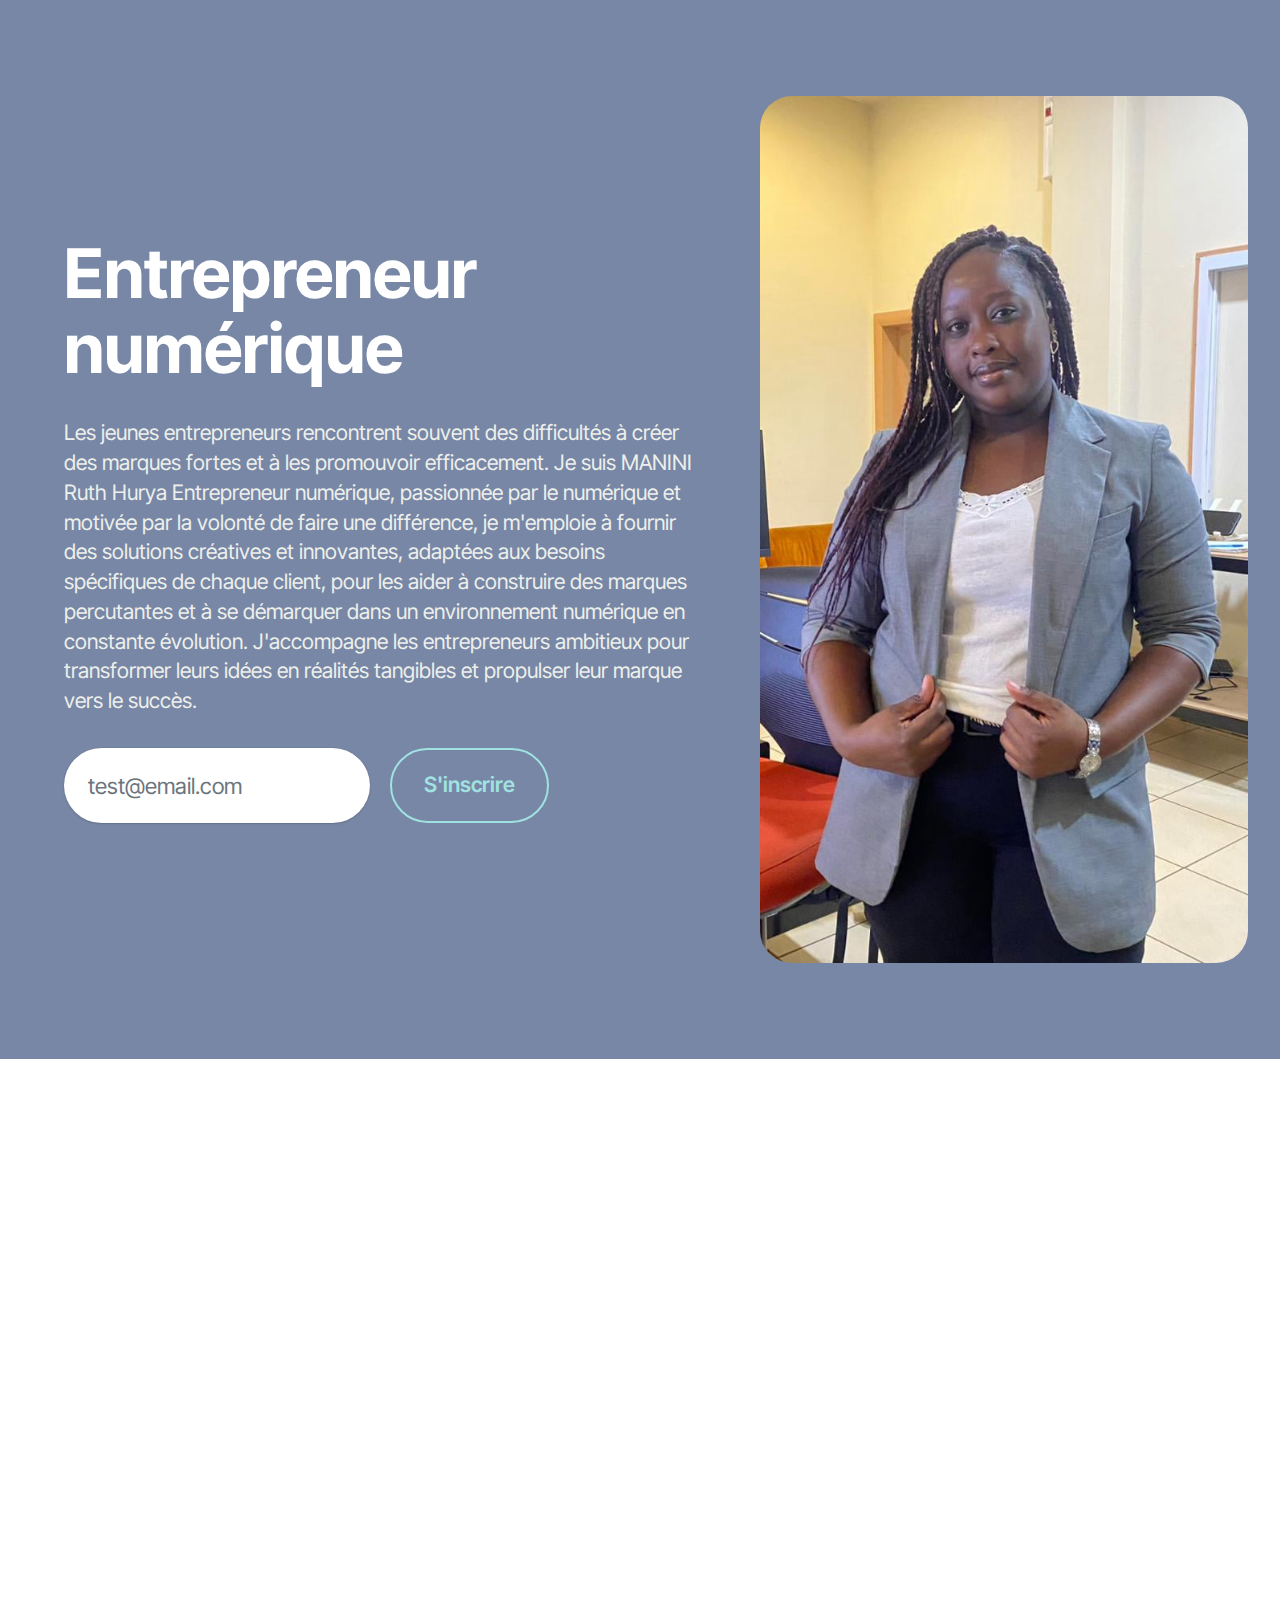
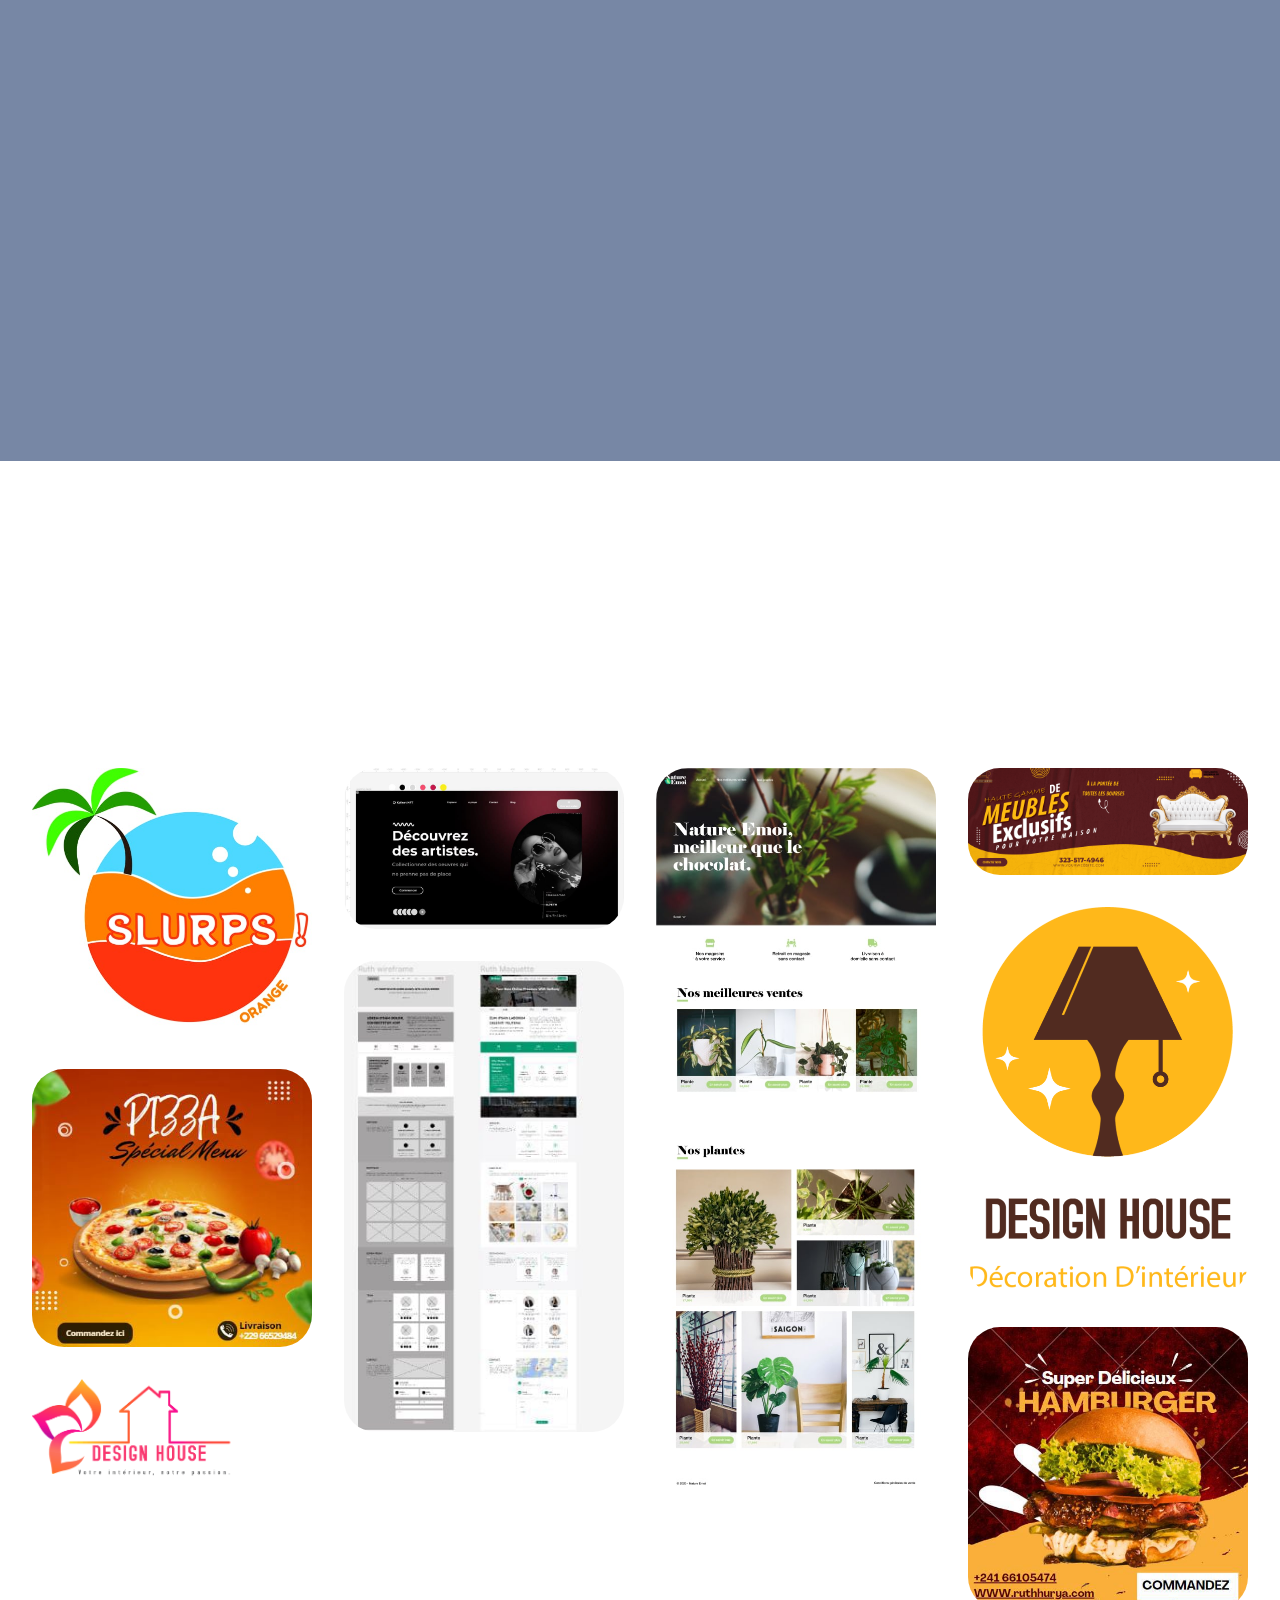
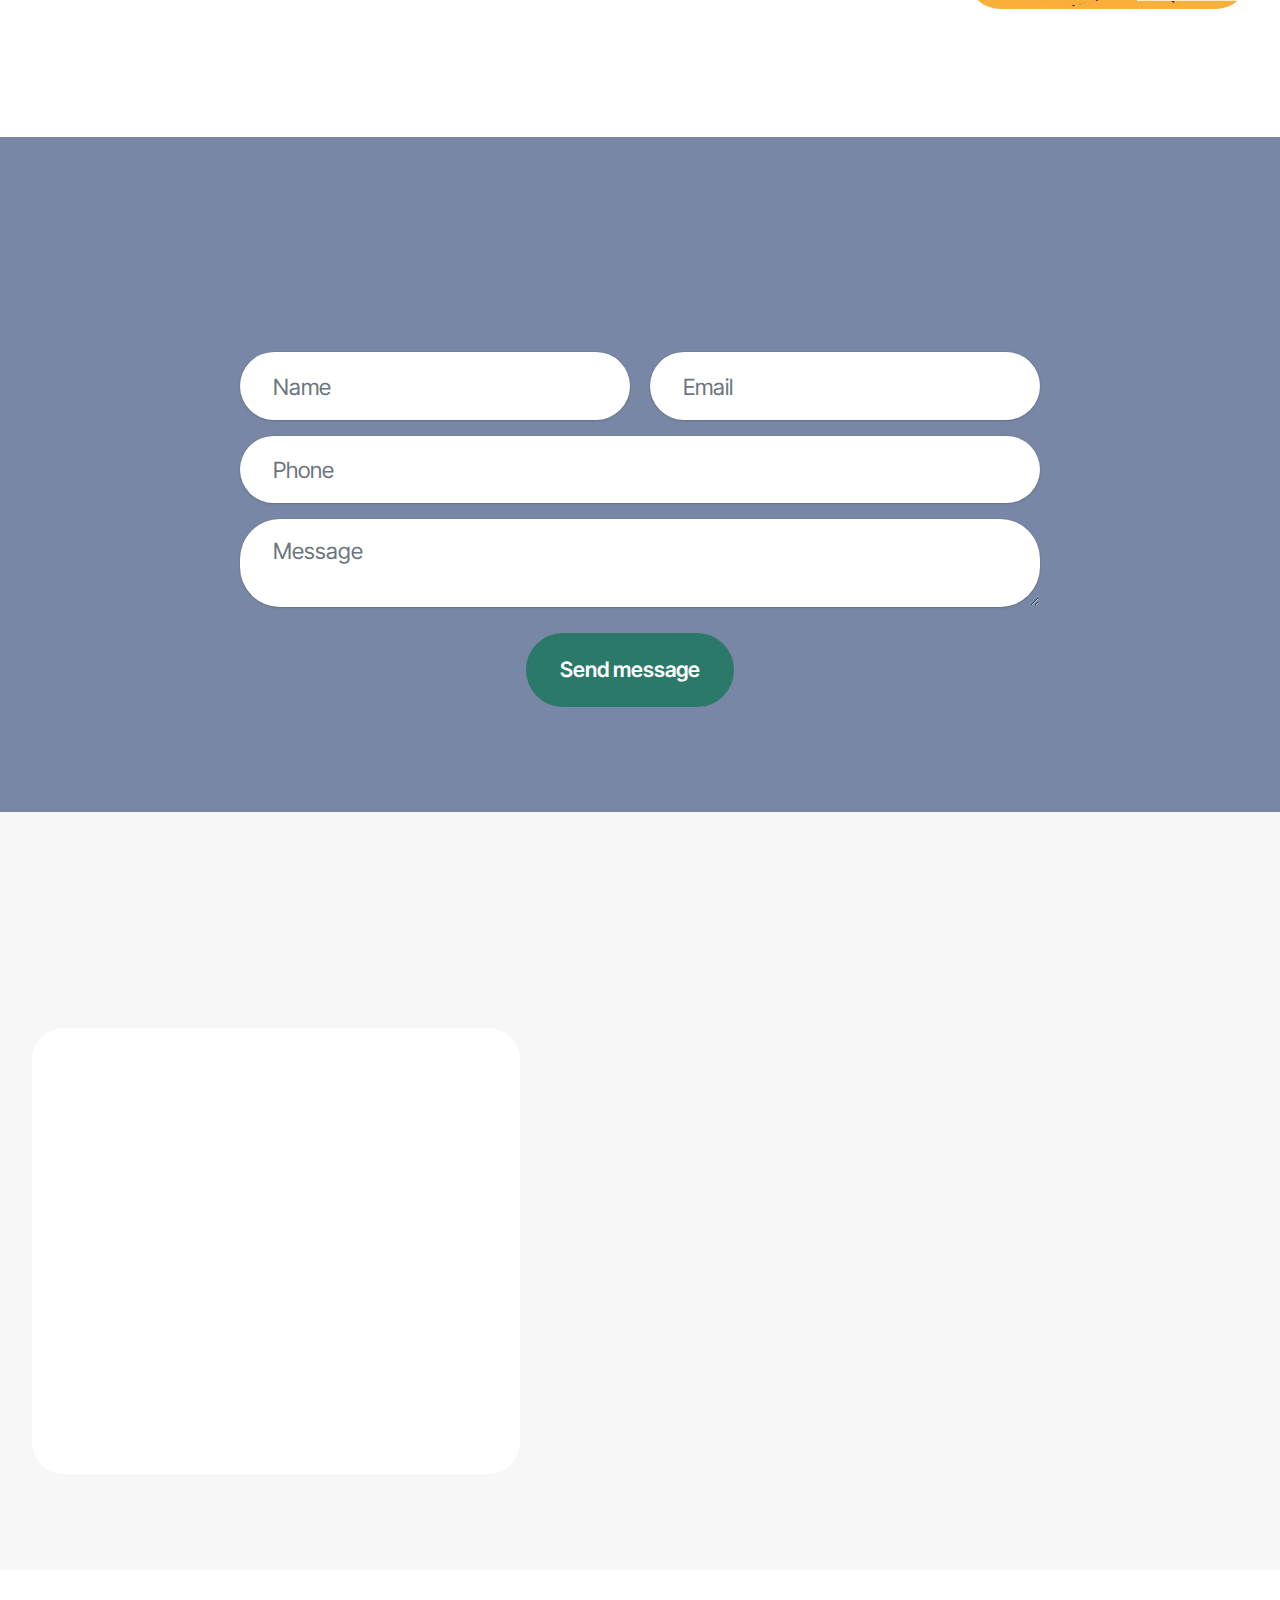
<file: moncode/portfolio/index.html>
<!DOCTYPE html>
<html  >
<head>
  <!-- Site made with Mobirise Website Builder v5.9.18, https://mobirise.com -->
  <meta charset="UTF-8">
  <meta http-equiv="X-UA-Compatible" content="IE=edge">
  <meta name="generator" content="Mobirise v5.9.18, mobirise.com">
  <meta name="viewport" content="width=device-width, initial-scale=1, minimum-scale=1">
  <link rel="shortcut icon" href="assets/images/logo5.png" type="image/x-icon">
  <meta name="description" content="">
  
  
  <title>Home</title>
  <link rel="stylesheet" href="assets/web/assets/mobirise-icons2/mobirise2.css">
  <link rel="stylesheet" href="assets/bootstrap/css/bootstrap.min.css">
  <link rel="stylesheet" href="assets/bootstrap/css/bootstrap-grid.min.css">
  <link rel="stylesheet" href="assets/bootstrap/css/bootstrap-reboot.min.css">
  <link rel="stylesheet" href="assets/animatecss/animate.css">
  <link rel="stylesheet" href="assets/theme/css/style.css">
  <link rel="stylesheet" href="assets/gallery/style.css">
  <link rel="preload" href="https://fonts.googleapis.com/css?family=Inter+Tight:100,200,300,400,500,600,700,800,900,100i,200i,300i,400i,500i,600i,700i,800i,900i&display=swap" as="style" onload="this.onload=null;this.rel='stylesheet'">
  <noscript><link rel="stylesheet" href="https://fonts.googleapis.com/css?family=Inter+Tight:100,200,300,400,500,600,700,800,900,100i,200i,300i,400i,500i,600i,700i,800i,900i&display=swap"></noscript>
  <link rel="preload" as="style" href="assets/mobirise/css/mbr-additional.css?v=qFkixa"><link rel="stylesheet" href="assets/mobirise/css/mbr-additional.css?v=qFkixa" type="text/css">

  
  
  
</head>
<body>
  
  <section data-bs-version="5.1" class="header8 cid-uef4nQXP3v" id="header08-1l">
	

	

	<div class="container">
		<div class="row content-wrapper justify-content-center">
			<div class="col-lg-7 mbr-form">
				<div class="text-wrapper align-left" data-form-type="formoid">
					<form action="https://mobirise.eu/" method="POST" class="mbr-form form-with-styler" data-form-title="Form Name"><input type="hidden" name="email" data-form-email="true" value="eetaSjyC122IXx/wCa7dZUPc53vOIhmIJKZaZouqvdRngGy/h9x7dzj5xrk6kHGYQ7Sirshq2a4V7pHr/VnMBHtcy36lEZ6fLZWij6tw+olFtdKHtvLkRUUTnimlVV8r">
						<div class="dragArea row">
							<div class="col-lg-12 col-md-12 col-sm-12">
								<h1 class="mbr-section-title mbr-fonts-style mb-4 display-1"><strong>Entrepreneur numérique</strong></h1>
							</div>
							<div class="col-lg-12 col-md-12 col-sm-12">
								<p class="mbr-text mbr-fonts-style mb-4 display-7">
									​Les jeunes entrepreneurs rencontrent souvent des difficultés à créer des marques fortes et à les promouvoir efficacement.&nbsp;Je suis MANINI Ruth Hurya Entrepreneur numérique, passionnée par le numérique et motivée par la volonté de faire une différence, je m'emploie à fournir des solutions créatives et innovantes, adaptées aux besoins spécifiques de chaque client, pour les aider à construire des marques percutantes et à se démarquer dans un environnement numérique en constante évolution. J'accompagne les entrepreneurs ambitieux pour transformer leurs idées en réalités tangibles et propulser leur marque vers le succès.
								</p>
							</div>
							<div data-for="email" class="col-lg-6 col-md-6 col-sm-12">
								<input type="email" name="email" placeholder="test@email.com" data-form-field="email" class="form-control display-7" value="" id="email-header08-1l">
							</div>
							<div class="col-auto mbr-section-btn"><button type="submit" class="w-100 btn btn-warning-outline display-7">S'inscrire</button></div>
							<div class="row">
								<div hidden="hidden" data-form-alert="" class="alert alert-success col-12">Thanks for filling out the form!</div>
								<div hidden="hidden" data-form-alert-danger="" class="alert alert-danger col-12">
									Oops...! some problem!
								</div>
							</div>
						</div>
					</form>
				</div>
			</div>
			<div class="col-lg-5 col-12">
				<div class="image-wrapper">
					<img class="w-100" src="assets/images/whatsapp-image-2024-04-04-at-08.45.05-608x1080.jpg" alt="Mobirise Website Builder">
				</div>
			</div>
		</div>
	</div>
</section>

<section data-bs-version="5.1" class="features4 cid-tMlEXTHLbS" id="features04-w">
	
	
	<div class="container">
		<div class="row justify-content-center">
			<div class="col-12 content-head">
				<div class="mbr-section-head mb-5">
					<h4 class="mbr-section-title mbr-fonts-style align-center mb-0 display-2"><strong>Nos Services</strong></h4>
					<h5 class="mbr-section-subtitle mbr-fonts-style align-center mb-0 mt-4 display-7">Nos services sont conçus pour vous aider à naviguer dans le paysage numérique avec confiance et succès. Ensemble, nous pouvons créer une marque qui non seulement se distingue, mais qui résonne profondément avec votre public cible.</h5>
					
				</div>
			</div>
		</div>
		<div class="row">
			<div class="item features-image col-12 col-md-6 col-lg-4 active">
				<div class="item-wrapper">
					<div class="item-img">
						<img src="assets/images/capturejl-545x400.jpg" alt="Mobirise Website Builder" data-slide-to="0" data-bs-slide-to="0">
					</div>
					<div class="item-content">
						<h5 class="item-title mbr-fonts-style display-5"><strong>CREATION DE&nbsp;CONTENU ET BRANDING</strong></h5>
						
						<p class="mbr-text mbr-fonts-style display-7">
							Engagez et inspirez votre public avec du contenu pertinent et créatif. Nous développons des stratégies de contenu qui racontent l’histoire de votre marque et renforcent votre présence en ligne.
						</p>
						<div class="mbr-section-btn item-footer"><a href="" class="btn item-btn btn-primary-outline display-7">Plus</a></div>
					</div>

				</div>
			</div><div class="item features-image col-12 col-md-6 col-lg-4">
				<div class="item-wrapper">
					<div class="item-img">
						<img src="assets/images/captureb-766x584.jpg" alt="Mobirise Website Builder" data-slide-to="1" data-bs-slide-to="1">
					</div>
					<div class="item-content">
						<h5 class="item-title mbr-fonts-style display-5"><strong>WEB DESIG</strong></h5>
						
						<p class="mbr-text mbr-fonts-style display-7">
							​Transformez votre vision en un site web attrayant et fonctionnel. Nos créations web sont conçues pour refléter l'identité unique de votre marque tout en offrant une expérience utilisateur optimale.
						</p>
						<div class="mbr-section-btn item-footer"><a href="" class="btn item-btn btn-primary-outline display-7">Plus</a></div>
					</div>

				</div>
			</div>
			<div class="item features-image col-12 col-md-6 col-lg-4">
				<div class="item-wrapper">
					<div class="item-img">
						<img src="assets/images/captureolop-546x298.jpg" alt="Mobirise Website Builder" data-slide-to="2" data-bs-slide-to="2">
					</div>
					<div class="item-content">
						<h5 class="item-title mbr-fonts-style display-5"><strong>GESTION DES&nbsp;RESEAUX SOCIAUX</strong></h5>
						
						<p class="mbr-text mbr-fonts-style display-7">
							​Augmentez votre visibilité et votre engagement sur les réseaux sociaux. Nous élaborons et exécutons des stratégies de médias sociaux qui alignent vos objectifs commerciaux avec les attentes de votre audience.
						</p>
						<div class="mbr-section-btn item-footer"><a href="" class="btn item-btn btn-primary-outline display-7">Plus</a></div>
					</div>
				</div>
			</div>
			
		</div>
	</div>
</section>

<section data-bs-version="5.1" class="header1 cid-tJS9vXDdRK" id="header01-7">
	

	
	

	<div class="container">
		<div class="row justify-content-center">
			<div class="col-12 col-md-12 col-lg-7 image-wrapper">
				<img class="w-100" src="assets/images/mains-femme-tapant-clavier-ordinateur-portable-35674-14772-740x493.jpg" alt="Mobirise Website Builder">
			</div>
			<div class="col-12 col-lg col-md-12">
				<div class="text-wrapper align-left">
					<h1 class="mbr-section-title mbr-fonts-style mb-4 display-2"><strong>Notre vision</strong></h1>
					<p class="mbr-text mbr-fonts-style mb-4 display-7">
						​Je penses que l'entrepreneuriat digital est une aventure où chaque défi se transforme en opportunité de croissance. En embrassant la puissance du numérique, nous ouvrons des portes vers l'innovation, la créativité et un avenir où les idées prennent vie et les rêves deviennent réalité.</p>
					<div class="mbr-section-btn mt-3"><a class="btn btn-danger-outline display-7" href="https://mobiri.se">Start now</a></div>
				</div>
			</div>
		</div>
	</div>
</section>

<section data-bs-version="5.1" class="features15 cid-tLek7gQhG7" id="features015-m">
	

	
	
	<div class="container">
		<div class="mbr-section-head mb-5">
			<h4 class="mbr-section-title mbr-fonts-style align-center mb-0 display-2"><strong>Pourquoi nous?</strong></h4>
			
		  </div>
		<div class="row justify-content-center">
			<div class="item features-without-image col-12 col-lg-4">
				<div class="item-wrapper">
					<div class="img-wrapper">
						<img src="assets/images/captureh-175x179.jpg" alt="Mobirise Website Builder">
					</div>
					<div class="card-box">
						<h4 class="card-title mbr-fonts-style mb-3 display-5"><strong>Engagement</strong></h4>
						<h5 class="card-text mbr-fonts-style display-7">Nous offrons un accompagnement personnalisé à chaque client, les guidant à chaque étape de la création de leur marque, de la conception de leur identité visuelle à la mise en place de leur présence en ligne.&nbsp;</h5>
					</div>
				</div>
			</div>
			<div class="item features-without-image col-12 col-lg-4">
				<div class="item-wrapper">
					<div class="img-wrapper">
						<img src="assets/images/jhhj-175x149.jpg" alt="Mobirise Website Builder">
					</div>
					<div class="card-box">
						<h4 class="card-title mbr-fonts-style mb-3 display-5"><strong>&nbsp;Passion&nbsp;</strong></h4>
						<h5 class="card-text mbr-fonts-style display-7">Notre passion pour aider les entrepreneurs et les petites entreprises à réussir se traduit par un engagement total envers leurs projets.&nbsp;<br></h5>
					</div>
				</div>
			</div>
			<div class="item features-without-image col-12 col-lg-4">
				<div class="item-wrapper">
					<div class="img-wrapper">
						<img src="assets/images/capturek-175x192.jpg" alt="Mobirise Website Builder">
					</div>
					<div class="card-box">
						<h4 class="card-title mbr-fonts-style mb-3 display-5">
							<strong>Expertise</strong></h4>
						<h5 class="card-text mbr-fonts-style display-7">Grâce à notre expérience et à des compétences approfondies en marketing digital, design graphique, et création de contenu, nous sommes capable de fournir des solutions complètes et innovantes adaptées aux besoins spécifiques de chaque client..</h5>
					</div>
				</div>
			</div>
		</div>
	</div>
</section>

<section data-bs-version="5.1" class="gallery1 mbr-gallery cid-tMlDYtQ5fF" id="gallery02-v">
    

    
    

    <div class="container-fluid">
        <div class="row justify-content-center">
            <div class="col-12 content-head">
                <div class="mbr-section-head mb-5">
                    <h3 class="mbr-section-title mbr-fonts-style align-center m-0 display-2"><strong>Les Conceptions</strong></h3>
                    <h4 class="mbr-section-subtitle mbr-fonts-style align-center mb-0 mt-4 display-7">Expertise en création de maquettes filaires pour définir la structure et la navigation des sites web, assurant une expérience utilisateur fluide dès le départ.</h4>
                </div>
            </div>
        </div>
        <div class="row mbr-gallery mbr-masonry" data-masonry="{&quot;percentPosition&quot;: true }">
            <div class="col-12 col-md-6 col-lg-3 item gallery-image">
                <div class="item-wrapper" data-toggle="modal" data-bs-toggle="modal" data-target="#ueOgRrU72Q-modal" data-bs-target="#ueOgRrU72Q-modal">
                    <img class="w-100" src="assets/images/sans-titre-3-558x536.jpg" alt="Mobirise Website Builder" data-slide-to="0" data-bs-slide-to="0" data-target="#lb-ueOgRrU72Q" data-bs-target="#lb-ueOgRrU72Q">
                    <div class="icon-wrapper">
                        <span class="mobi-mbri mobi-mbri-search mbr-iconfont mbr-iconfont-btn"></span>
                    </div>
                </div>
                
            </div><div class="col-12 col-md-6 col-lg-3 item gallery-image">
                <div class="item-wrapper" data-toggle="modal" data-bs-toggle="modal" data-target="#ueOgRrU72Q-modal" data-bs-target="#ueOgRrU72Q-modal">
                    <img class="w-100" src="assets/images/capturejh-952x548.jpg" alt="Mobirise Website Builder" data-slide-to="1" data-bs-slide-to="1" data-target="#lb-ueOgRrU72Q" data-bs-target="#lb-ueOgRrU72Q">
                    <div class="icon-wrapper">
                        <span class="mobi-mbri mobi-mbri-search mbr-iconfont mbr-iconfont-btn"></span>
                    </div>
                </div>
                
            </div>
            <div class="col-12 col-md-6 col-lg-3 item gallery-image">
                <div class="item-wrapper" data-toggle="modal" data-bs-toggle="modal" data-target="#ueOgRrU72Q-modal" data-bs-target="#ueOgRrU72Q-modal">
                    <img class="w-100" src="assets/images/maquette-558x1447.jpg" alt="Mobirise Website Builder" data-slide-to="2" data-bs-slide-to="2" data-target="#lb-ueOgRrU72Q" data-bs-target="#lb-ueOgRrU72Q">
                    <div class="icon-wrapper">
                        <span class="mobi-mbri mobi-mbri-search mbr-iconfont mbr-iconfont-btn"></span>
                    </div>
                </div>
                
            </div><div class="col-12 col-md-6 col-lg-3 item gallery-image">
                <div class="item-wrapper" data-toggle="modal" data-bs-toggle="modal" data-target="#ueOgRrU72Q-modal" data-bs-target="#ueOgRrU72Q-modal">
                    <img class="w-100" src="assets/images/furniture-facebook-cover-banner-205y-1640x624.png" alt="Mobirise Website Builder" data-slide-to="3" data-bs-slide-to="3" data-target="#lb-ueOgRrU72Q" data-bs-target="#lb-ueOgRrU72Q">
                    <div class="icon-wrapper">
                        <span class="mobi-mbri mobi-mbri-search mbr-iconfont mbr-iconfont-btn"></span>
                    </div>
                </div>
                
            </div>
            <div class="col-12 col-md-6 col-lg-3 item gallery-image">
                <div class="item-wrapper" data-toggle="modal" data-bs-toggle="modal" data-target="#ueOgRrU72Q-modal" data-bs-target="#ueOgRrU72Q-modal">
                    <img class="w-100" src="assets/images/kkh-558x775.png" alt="Mobirise Website Builder" data-slide-to="4" data-bs-slide-to="4" data-target="#lb-ueOgRrU72Q" data-bs-target="#lb-ueOgRrU72Q">
                    <div class="icon-wrapper">
                        <span class="mobi-mbri mobi-mbri-search mbr-iconfont mbr-iconfont-btn"></span>
                    </div>
                </div>
                
            </div>
            <div class="col-12 col-md-6 col-lg-3 item gallery-image">
                <div class="item-wrapper" data-toggle="modal" data-bs-toggle="modal" data-target="#ueOgRrU72Q-modal" data-bs-target="#ueOgRrU72Q-modal">
                    <img class="w-100" src="assets/images/jhvghyv-300x505.jpg" alt="Mobirise Website Builder" data-slide-to="5" data-bs-slide-to="5" data-target="#lb-ueOgRrU72Q" data-bs-target="#lb-ueOgRrU72Q">
                    <div class="icon-wrapper">
                        <span class="mobi-mbri mobi-mbri-search mbr-iconfont mbr-iconfont-btn"></span>
                    </div>
                </div>
                
            </div>
            <div class="col-12 col-md-6 col-lg-3 item gallery-image">
                <div class="item-wrapper" data-toggle="modal" data-bs-toggle="modal" data-target="#ueOgRrU72Q-modal" data-bs-target="#ueOgRrU72Q-modal">
                    <img class="w-100" src="assets/images/captureklklm-385x383.jpg" alt="Mobirise Website Builder" data-slide-to="6" data-bs-slide-to="6" data-target="#lb-ueOgRrU72Q" data-bs-target="#lb-ueOgRrU72Q">
                    <div class="icon-wrapper">
                        <span class="mobi-mbri mobi-mbri-search mbr-iconfont mbr-iconfont-btn"></span>
                    </div>
                </div>
                
            </div>
            <div class="col-12 col-md-6 col-lg-3 item gallery-image">
                <div class="item-wrapper" data-toggle="modal" data-bs-toggle="modal" data-target="#ueOgRrU72Q-modal" data-bs-target="#ueOgRrU72Q-modal">
                    <img class="w-100" src="assets/images/nbv-491x493.jpg" alt="Mobirise Website Builder" data-slide-to="7" data-bs-slide-to="7" data-target="#lb-ueOgRrU72Q" data-bs-target="#lb-ueOgRrU72Q">
                    <div class="icon-wrapper">
                        <span class="mobi-mbri mobi-mbri-search mbr-iconfont mbr-iconfont-btn"></span>
                    </div>
                </div>
                
            </div>
            <div class="col-12 col-md-6 col-lg-3 item gallery-image">
                <div class="item-wrapper" data-toggle="modal" data-bs-toggle="modal" data-target="#ueOgRrU72Q-modal" data-bs-target="#ueOgRrU72Q-modal">
                    <img class="w-100" src="assets/images/kk-1167x402.png" alt="Mobirise Website Builder" data-slide-to="8" data-bs-slide-to="8" data-target="#lb-ueOgRrU72Q" data-bs-target="#lb-ueOgRrU72Q">
                    <div class="icon-wrapper">
                        <span class="mobi-mbri mobi-mbri-search mbr-iconfont mbr-iconfont-btn"></span>
                    </div>
                </div>
                
            </div>
        </div>

        <div class="modal mbr-slider" tabindex="-1" role="dialog" aria-hidden="true" id="ueOgRrU72Q-modal">
            <div class="modal-dialog" role="document">
                <div class="modal-content">
                    <div class="modal-body">
                        <div class="carousel slide" id="lb-ueOgRrU72Q" data-interval="5000" data-bs-interval="5000">
                            <div class="carousel-inner">
                                <div class="carousel-item active">
                                    <img class="d-block w-100" src="assets/images/sans-titre-3-558x536.jpg" alt="Mobirise Website Builder">
                                </div><div class="carousel-item">
                                    <img class="d-block w-100" src="assets/images/capturejh-952x548.jpg" alt="Mobirise Website Builder">
                                </div>
                                <div class="carousel-item">
                                    <img class="d-block w-100" src="assets/images/maquette-558x1447.jpg" alt="Mobirise Website Builder">
                                </div><div class="carousel-item">
                                    <img class="d-block w-100" src="assets/images/furniture-facebook-cover-banner-205y-1640x624.png" alt="Mobirise Website Builder">
                                </div>
                                <div class="carousel-item">
                                    <img class="d-block w-100" src="assets/images/kkh-558x775.png" alt="Mobirise Website Builder">
                                </div>
                                <div class="carousel-item">
                                    <img class="d-block w-100" src="assets/images/jhvghyv-300x505.jpg" alt="Mobirise Website Builder">
                                </div>
                                <div class="carousel-item">
                                    <img class="d-block w-100" src="assets/images/captureklklm-385x383.jpg" alt="Mobirise Website Builder">
                                </div>
                                <div class="carousel-item">
                                    <img class="d-block w-100" src="assets/images/nbv-491x493.jpg" alt="Mobirise Website Builder">
                                </div>
                                <div class="carousel-item">
                                    <img class="d-block w-100" src="assets/images/kk-1167x402.png" alt="Mobirise Website Builder">
                                </div>
                            </div>
                            <ol class="carousel-indicators">
                                <li data-slide-to="0" data-bs-slide-to="0" class="active" data-target="#lb-ueOgRrU72Q" data-bs-target="#lb-ueOgRrU72Q"></li><li data-slide-to="1" data-bs-slide-to="1" class="" data-target="#lb-ueOgRrU72Q" data-bs-target="#lb-ueOgRrU72Q"></li>
                                <li data-slide-to="2" data-bs-slide-to="2" data-target="#lb-ueOgRrU72Q" data-bs-target="#lb-ueOgRrU72Q"></li><li data-slide-to="3" data-bs-slide-to="3" data-target="#lb-ueOgRrU72Q" data-bs-target="#lb-ueOgRrU72Q"></li>
                                <li data-slide-to="4" data-bs-slide-to="4" data-target="#lb-ueOgRrU72Q" data-bs-target="#lb-ueOgRrU72Q"></li><li data-slide-to="5" data-bs-slide-to="5" data-target="#lb-ueOgRrU72Q" data-bs-target="#lb-ueOgRrU72Q"></li><li data-slide-to="6" data-bs-slide-to="6" data-target="#lb-ueOgRrU72Q" data-bs-target="#lb-ueOgRrU72Q"></li>
                                <li data-slide-to="7" data-bs-slide-to="7" data-target="#lb-ueOgRrU72Q" data-bs-target="#lb-ueOgRrU72Q"></li><li data-slide-to="8" data-bs-slide-to="8" data-target="#lb-ueOgRrU72Q" data-bs-target="#lb-ueOgRrU72Q"></li>
                                
                                
                                
                            </ol>
                            <a role="button" href="" class="close" data-dismiss="modal" data-bs-dismiss="modal" aria-label="Close">
                            </a>
                            <a class="carousel-control-prev carousel-control" role="button" data-slide="prev" data-bs-slide="prev" href="#lb-ueOgRrU72Q">
                                <span class="mobi-mbri mobi-mbri-arrow-prev" aria-hidden="true"></span>
                                <span class="sr-only visually-hidden">Previous</span>
                            </a>
                            <a class="carousel-control-next carousel-control" role="button" data-slide="next" data-bs-slide="next" href="#lb-ueOgRrU72Q">
                                <span class="mobi-mbri mobi-mbri-arrow-next" aria-hidden="true"></span>
                                <span class="sr-only visually-hidden">Next</span>
                            </a>
                        </div>
                    </div>
                </div>
            </div>
        </div>
    </div>
</section>

<section data-bs-version="5.1" class="form5 cid-tJS9pBcTSa" id="form02-6">
    
    
    <div class="container">
        <div class="mbr-section-head mb-5">
            <h3 class="mbr-section-title mbr-fonts-style align-center mb-0 display-2"><strong>Formulaire de contact</strong></h3>
            <h4 class="mbr-section-subtitle mbr-fonts-style align-center mb-0 mt-4 display-7"></h4>
        </div>
        <div class="row justify-content-center mt-4">
            <div class="col-lg-8 mx-auto mbr-form" data-form-type="formoid">
                <form action="https://mobirise.eu/" method="POST" class="mbr-form form-with-styler" data-form-title="Form Name"><input type="hidden" name="email" data-form-email="true" value="bxcRu6mK6zGgJAYdz7WwICY846RhYnzlxLHXLUKDPi1Y6wckGj5lCFTqcgGSWmwBr1MULCNNriNy02lCIPpggPzU+VPuuCFCKxJBpqn7Whz0YuAtzUVC0VOmhpQJdeYP">
                    <div class="row">
                        <div hidden="hidden" data-form-alert="" class="alert alert-success col-12">Thanks for filling out the form!</div>
                        <div hidden="hidden" data-form-alert-danger="" class="alert alert-danger col-12">
                            Oops...! some problem!
                        </div>
                    </div>
                    <div class="dragArea row">
                        <div class="col-md col-sm-12 form-group mb-3" data-for="name">
                            <input type="text" name="name" placeholder="Name" data-form-field="name" class="form-control" value="" id="name-form02-6">
                        </div>
                        <div class="col-md col-sm-12 form-group mb-3" data-for="email">
                            <input type="email" name="email" placeholder="Email" data-form-field="email" class="form-control" value="" id="email-form02-6">
                        </div>
                        <div class="col-12 form-group mb-3" data-for="phone">
                            <input type="tel" name="phone" placeholder="Phone" data-form-field="phone" class="form-control" value="" id="phone-form02-6">
                        </div>
                        <div class="col-12 form-group mb-3" data-for="textarea">
                            <textarea name="textarea" placeholder="Message" data-form-field="textarea" class="form-control" id="textarea-form02-6"></textarea>
                        </div>
                        <div class="col-lg-12 col-md-12 col-sm-12 align-center mbr-section-btn">
                            <button type="submit" class="btn btn-primary display-7">Send message</button>
                        </div>
                    </div>
                </form>
            </div>
        </div>
    </div>
</section>

<section data-bs-version="5.1" class="contacts2 map1 cid-tLdYHD757A" id="contacts02-9">

    

    
    <div class="container">
        <div class="mbr-section-head mb-5">
            <h3 class="mbr-section-title mbr-fonts-style align-center mb-0 display-2">
                <strong>Contacts</strong>
            </h3>
            
        </div>
        <div class="row justify-content-center mt-4">
            <div class="card col-12 col-md-5">
                <div class="card-wrapper">
                    <div class="text-wrapper">
                        <h5 class="cardTitle mbr-fonts-style mb-2 display-5">
                        <strong>Get in touch</strong></h5>
                    <ul class="list mbr-fonts-style display-7">
                        <li class="mbr-text item-wrap"><span style="font-size: 1.4rem;">Phone: +241 660105474</span><br></li>
                        <li class="mbr-text item-wrap">WhatsApp: 24177755634</li>
                        <li class="mbr-text item-wrap">Email: <a href="mailto:info@site.com" class="text-black">r</a>uthurya@gmail.com</li><li class="mbr-text item-wrap"><br></li>
                        <li class="mbr-text item-wrap">Address: </li><li class="mbr-text item-wrap">Moanda, salle polyvalente</li><li class="mbr-text item-wrap"><span style="font-size: 1.4rem;">Heure d'ouverture:</span><br></li><li class="mbr-text item-wrap">08H - 18H</li><li class="mbr-text item-wrap">Facebook</li>
                    </ul>
                    </div>
                </div>
            </div>
            <div class="map-wrapper col-12 col-md-7">
                <div class="google-map"><iframe frameborder="0" style="border:0" src="https://www.google.com/maps/embed?pb=!1m14!1m8!1m3!1d6045.3003145248895!2d-73.9884657!3d40.7477229!3m2!1i1024!2i768!4f13.1!3m3!1m2!1s0x89c259a9ac1f1b85%3A0x7e33d1c0e7af3be4!2zMzUwIDV0aCBBdmUsIE5ldyBZb3JrLCBOWSAxMDExOCwg0KHQqNCQ!5e0!3m2!1sru!2sru!4v1689597362021!5m2!1sen!2sen" allowfullscreen=""></iframe></div>
            </div>
        </div>
    </div>
</section><section class="display-7" style="padding: 0;align-items: center;justify-content: center;flex-wrap: wrap;    align-content: center;display: flex;position: relative;height: 4rem;"><a href="https://mobiri.se/3257701" style="flex: 1 1;height: 4rem;position: absolute;width: 100%;z-index: 1;"><img alt="" style="height: 4rem;" src="[data-uri]"></a><p style="margin: 0;text-align: center;" class="display-7">&#8204;</p><a style="z-index:1" href="https://mobirise.com">Mobirise </a></section><script src="assets/bootstrap/js/bootstrap.bundle.min.js"></script>  <script src="assets/smoothscroll/smooth-scroll.js"></script>  <script src="assets/ytplayer/index.js"></script>  <script src="assets/masonry/masonry.pkgd.min.js"></script>  <script src="assets/imagesloaded/imagesloaded.pkgd.min.js"></script>  <script src="assets/theme/js/script.js"></script>  <script src="assets/gallery/player.min.js"></script>  <script src="assets/gallery/script.js"></script>  <script src="assets/formoid/formoid.min.js"></script>  
  
  
  <input name="animation" type="hidden">
  </body>
</html>
</file>
<file: moncode/portfolio/assets/web/assets/mobirise-icons2/mobirise2.css>
@font-face {
  font-family: 'Moririse2';
  font-display: swap;
  src:  url('mobirise2.eot?f2bix4');
  src:  url('mobirise2.eot?f2bix4#iefix') format('embedded-opentype'),
    url('mobirise2.ttf?f2bix4') format('truetype'),
    url('mobirise2.woff?f2bix4') format('woff'),
    url('mobirise2.svg?f2bix4#mobirise2') format('svg');
  font-weight: normal;
  font-style: normal;
}

[class^="mobi-"], [class*=" mobi-"] {
  /* use !important to prevent issues with browser extensions that change fonts */
  font-family: 'Moririse2' !important;
  speak: none;
  font-style: normal;
  font-weight: normal;
  font-variant: normal;
  text-transform: none;
  line-height: 1;

  /* Better Font Rendering =========== */
  -webkit-font-smoothing: antialiased;
  -moz-osx-font-smoothing: grayscale;
}

.mobi-mbri-add-submenu:before {
  content: "\e900";
}
.mobi-mbri-alert:before {
  content: "\e901";
}
.mobi-mbri-align-center:before {
  content: "\e902";
}
.mobi-mbri-align-justify:before {
  content: "\e903";
}
.mobi-mbri-align-left:before {
  content: "\e904";
}
.mobi-mbri-align-right:before {
  content: "\e905";
}
.mobi-mbri-android:before {
  content: "\e906";
}
.mobi-mbri-apple:before {
  content: "\e907";
}
.mobi-mbri-arrow-down:before {
  content: "\e908";
}
.mobi-mbri-arrow-next:before {
  content: "\e909";
}
.mobi-mbri-arrow-prev:before {
  content: "\e90a";
}
.mobi-mbri-arrow-up:before {
  content: "\e90b";
}
.mobi-mbri-bold:before {
  content: "\e90c";
}
.mobi-mbri-bookmark:before {
  content: "\e90d";
}
.mobi-mbri-bootstrap:before {
  content: "\e90e";
}
.mobi-mbri-briefcase:before {
  content: "\e90f";
}
.mobi-mbri-browse:before {
  content: "\e910";
}
.mobi-mbri-bulleted-list:before {
  content: "\e911";
}
.mobi-mbri-calendar:before {
  content: "\e912";
}
.mobi-mbri-camera:before {
  content: "\e913";
}
.mobi-mbri-cart-add:before {
  content: "\e914";
}
.mobi-mbri-cart-full:before {
  content: "\e915";
}
.mobi-mbri-cash:before {
  content: "\e916";
}
.mobi-mbri-change-style:before {
  content: "\e917";
}
.mobi-mbri-chat:before {
  content: "\e918";
}
.mobi-mbri-clock:before {
  content: "\e919";
}
.mobi-mbri-close:before {
  content: "\e91a";
}
.mobi-mbri-cloud:before {
  content: "\e91b";
}
.mobi-mbri-code:before {
  content: "\e91c";
}
.mobi-mbri-contact-form:before {
  content: "\e91d";
}
.mobi-mbri-credit-card:before {
  content: "\e91e";
}
.mobi-mbri-cursor-click:before {
  content: "\e91f";
}
.mobi-mbri-cust-feedback:before {
  content: "\e920";
}
.mobi-mbri-database:before {
  content: "\e921";
}
.mobi-mbri-delivery:before {
  content: "\e922";
}
.mobi-mbri-desktop:before {
  content: "\e923";
}
.mobi-mbri-devices:before {
  content: "\e924";
}
.mobi-mbri-down:before {
  content: "\e925";
}
.mobi-mbri-download-2:before {
  content: "\e926";
}
.mobi-mbri-download:before {
  content: "\e927";
}
.mobi-mbri-drag-n-drop-2:before {
  content: "\e928";
}
.mobi-mbri-drag-n-drop:before {
  content: "\e929";
}
.mobi-mbri-edit-2:before {
  content: "\e92a";
}
.mobi-mbri-edit:before {
  content: "\e92b";
}
.mobi-mbri-error:before {
  content: "\e92c";
}
.mobi-mbri-extension:before {
  content: "\e92d";
}
.mobi-mbri-features:before {
  content: "\e92e";
}
.mobi-mbri-file:before {
  content: "\e92f";
}
.mobi-mbri-flag:before {
  content: "\e930";
}
.mobi-mbri-folder:before {
  content: "\e931";
}
.mobi-mbri-gift:before {
  content: "\e932";
}
.mobi-mbri-github:before {
  content: "\e933";
}
.mobi-mbri-globe-2:before {
  content: "\e934";
}
.mobi-mbri-globe:before {
  content: "\e935";
}
.mobi-mbri-growing-chart:before {
  content: "\e936";
}
.mobi-mbri-hearth:before {
  content: "\e937";
}
.mobi-mbri-help:before {
  content: "\e938";
}
.mobi-mbri-home:before {
  content: "\e939";
}
.mobi-mbri-hot-cup:before {
  content: "\e93a";
}
.mobi-mbri-idea:before {
  content: "\e93b";
}
.mobi-mbri-image-gallery:before {
  content: "\e93c";
}
.mobi-mbri-image-slider:before {
  content: "\e93d";
}
.mobi-mbri-info:before {
  content: "\e93e";
}
.mobi-mbri-italic:before {
  content: "\e93f";
}
.mobi-mbri-key:before {
  content: "\e940";
}
.mobi-mbri-laptop:before {
  content: "\e941";
}
.mobi-mbri-layers:before {
  content: "\e942";
}
.mobi-mbri-left-right:before {
  content: "\e943";
}
.mobi-mbri-left:before {
  content: "\e944";
}
.mobi-mbri-letter:before {
  content: "\e945";
}
.mobi-mbri-like:before {
  content: "\e946";
}
.mobi-mbri-link:before {
  content: "\e947";
}
.mobi-mbri-lock:before {
  content: "\e948";
}
.mobi-mbri-login:before {
  content: "\e949";
}
.mobi-mbri-logout:before {
  content: "\e94a";
}
.mobi-mbri-magic-stick:before {
  content: "\e94b";
}
.mobi-mbri-map-pin:before {
  content: "\e94c";
}
.mobi-mbri-menu:before {
  content: "\e94d";
}
.mobi-mbri-mobile-2:before {
  content: "\e94e";
}
.mobi-mbri-mobile-horizontal:before {
  content: "\e94f";
}
.mobi-mbri-mobile:before {
  content: "\e950";
}
.mobi-mbri-mobirise:before {
  content: "\e951";
}
.mobi-mbri-more-horizontal:before {
  content: "\e952";
}
.mobi-mbri-more-vertical:before {
  content: "\e953";
}
.mobi-mbri-music:before {
  content: "\e954";
}
.mobi-mbri-new-file:before {
  content: "\e955";
}
.mobi-mbri-numbered-list:before {
  content: "\e956";
}
.mobi-mbri-opened-folder:before {
  content: "\e957";
}
.mobi-mbri-pages:before {
  content: "\e958";
}
.mobi-mbri-paper-plane:before {
  content: "\e959";
}
.mobi-mbri-paperclip:before {
  content: "\e95a";
}
.mobi-mbri-phone:before {
  content: "\e95b";
}
.mobi-mbri-photo:before {
  content: "\e95c";
}
.mobi-mbri-photos:before {
  content: "\e95d";
}
.mobi-mbri-pin:before {
  content: "\e95e";
}
.mobi-mbri-play:before {
  content: "\e95f";
}
.mobi-mbri-plus:before {
  content: "\e960";
}
.mobi-mbri-preview:before {
  content: "\e961";
}
.mobi-mbri-print:before {
  content: "\e962";
}
.mobi-mbri-protect:before {
  content: "\e963";
}
.mobi-mbri-question:before {
  content: "\e964";
}
.mobi-mbri-quote-left:before {
  content: "\e965";
}
.mobi-mbri-quote-right:before {
  content: "\e966";
}
.mobi-mbri-redo:before {
  content: "\e967";
}
.mobi-mbri-refresh:before {
  content: "\e968";
}
.mobi-mbri-responsive-2:before {
  content: "\e969";
}
.mobi-mbri-responsive:before {
  content: "\e96a";
}
.mobi-mbri-right:before {
  content: "\e96b";
}
.mobi-mbri-rocket:before {
  content: "\e96c";
}
.mobi-mbri-sad-face:before {
  content: "\e96d";
}
.mobi-mbri-sale:before {
  content: "\e96e";
}
.mobi-mbri-save:before {
  content: "\e96f";
}
.mobi-mbri-search:before {
  content: "\e970";
}
.mobi-mbri-setting-2:before {
  content: "\e971";
}
.mobi-mbri-setting-3:before {
  content: "\e972";
}
.mobi-mbri-setting:before {
  content: "\e973";
}
.mobi-mbri-share:before {
  content: "\e974";
}
.mobi-mbri-shopping-bag:before {
  content: "\e975";
}
.mobi-mbri-shopping-basket:before {
  content: "\e976";
}
.mobi-mbri-shopping-cart:before {
  content: "\e977";
}
.mobi-mbri-sites:before {
  content: "\e978";
}
.mobi-mbri-smile-face:before {
  content: "\e979";
}
.mobi-mbri-speed:before {
  content: "\e97a";
}
.mobi-mbri-star:before {
  content: "\e97b";
}
.mobi-mbri-success:before {
  content: "\e97c";
}
.mobi-mbri-sun:before {
  content: "\e97d";
}
.mobi-mbri-sun2:before {
  content: "\e97e";
}
.mobi-mbri-tablet-vertical:before {
  content: "\e97f";
}
.mobi-mbri-tablet:before {
  content: "\e980";
}
.mobi-mbri-target:before {
  content: "\e981";
}
.mobi-mbri-timer:before {
  content: "\e982";
}
.mobi-mbri-to-ftp:before {
  content: "\e983";
}
.mobi-mbri-to-local-drive:before {
  content: "\e984";
}
.mobi-mbri-touch-swipe:before {
  content: "\e985";
}
.mobi-mbri-touch:before {
  content: "\e986";
}
.mobi-mbri-trash:before {
  content: "\e987";
}
.mobi-mbri-underline:before {
  content: "\e988";
}
.mobi-mbri-undo:before {
  content: "\e989";
}
.mobi-mbri-unlink:before {
  content: "\e98a";
}
.mobi-mbri-unlock:before {
  content: "\e98b";
}
.mobi-mbri-up-down:before {
  content: "\e98c";
}
.mobi-mbri-up:before {
  content: "\e98d";
}
.mobi-mbri-update:before {
  content: "\e98e";
}
.mobi-mbri-upload-2:before {
  content: "\e98f";
}
.mobi-mbri-upload:before {
  content: "\e990";
}
.mobi-mbri-user-2:before {
  content: "\e991";
}
.mobi-mbri-user:before {
  content: "\e992";
}
.mobi-mbri-users:before {
  content: "\e993";
}
.mobi-mbri-video-play:before {
  content: "\e994";
}
.mobi-mbri-video:before {
  content: "\e995";
}
.mobi-mbri-watch:before {
  content: "\e996";
}
.mobi-mbri-website-theme-2:before {
  content: "\e997";
}
.mobi-mbri-website-theme:before {
  content: "\e998";
}
.mobi-mbri-wifi:before {
  content: "\e999";
}
.mobi-mbri-windows:before {
  content: "\e99a";
}
.mobi-mbri-zoom-in:before {
  content: "\e99b";
}
.mobi-mbri-zoom-out:before {
  content: "\e99c";
}
</file>
<file: moncode/portfolio/assets/theme/css/style.css>
@charset "UTF-8";
section {
  background-color: #ffffff;
}

body {
  font-style: normal;
  line-height: 1.5;
  font-weight: 400;
  color: #232323;
  position: relative;
}

button {
  background-color: transparent;
  border-color: transparent;
}

.embla__button,
.carousel-control {
  background-color: #edefea !important;
  opacity: 0.8 !important;
  color: #464845 !important;
  border-color: #edefea !important;
}

.carousel .close,
.modalWindow .close {
  background-color: #edefea !important;
  color: #464845 !important;
  border-color: #edefea !important;
  opacity: 0.8 !important;
}

.carousel .close:hover,
.modalWindow .close:hover {
  opacity: 1 !important;
}

.carousel-indicators li {
  background-color: #edefea !important;
  border: 2px solid #464845 !important;
}

.carousel-indicators li:hover,
.carousel-indicators li:active {
  opacity: 0.8 !important;
}

.embla__button:hover,
.carousel-control:hover {
  background-color: #edefea !important;
  opacity: 1 !important;
}

.modalWindow-video-container {
  height: 80%;
}

section,
.container,
.container-fluid {
  position: relative;
  word-wrap: break-word;
}

a.mbr-iconfont:hover {
  text-decoration: none;
}

.article .lead p,
.article .lead ul,
.article .lead ol,
.article .lead pre,
.article .lead blockquote {
  margin-bottom: 0;
}

a {
  font-style: normal;
  font-weight: 400;
  cursor: pointer;
}
a, a:hover {
  text-decoration: none;
}

.mbr-section-title {
  font-style: normal;
  line-height: 1.3;
}

.mbr-section-subtitle {
  line-height: 1.3;
}

.mbr-text {
  font-style: normal;
  line-height: 1.7;
}

h1,
h2,
h3,
h4,
h5,
h6,
.display-1,
.display-2,
.display-4,
.display-5,
.display-7,
span,
p,
a {
  line-height: 1;
  word-break: break-word;
  word-wrap: break-word;
  font-weight: 400;
}

b,
strong {
  font-weight: bold;
}

input:-webkit-autofill, input:-webkit-autofill:hover, input:-webkit-autofill:focus, input:-webkit-autofill:active {
  transition-delay: 9999s;
  -webkit-transition-property: background-color, color;
  transition-property: background-color, color;
}

textarea[type=hidden] {
  display: none;
}

section {
  background-position: 50% 50%;
  background-repeat: no-repeat;
  background-size: cover;
}
section .mbr-background-video,
section .mbr-background-video-preview {
  position: absolute;
  bottom: 0;
  left: 0;
  right: 0;
  top: 0;
}

.hidden {
  visibility: hidden;
}

.mbr-z-index20 {
  z-index: 20;
}

/*! Base colors */
.mbr-white {
  color: #ffffff;
}

.mbr-black {
  color: #111111;
}

.mbr-bg-white {
  background-color: #ffffff;
}

.mbr-bg-black {
  background-color: #000000;
}

/*! Text-aligns */
.align-left {
  text-align: left;
}

.align-center {
  text-align: center;
}

.align-right {
  text-align: right;
}

/*! Font-weight  */
.mbr-light {
  font-weight: 300;
}

.mbr-regular {
  font-weight: 400;
}

.mbr-semibold {
  font-weight: 500;
}

.mbr-bold {
  font-weight: 700;
}

/*! Media  */
.media-content {
  flex-basis: 100%;
}

.media-container-row {
  display: flex;
  flex-direction: row;
  flex-wrap: wrap;
  justify-content: center;
  align-content: center;
  align-items: start;
}
.media-container-row .media-size-item {
  width: 400px;
}

.media-container-column {
  display: flex;
  flex-direction: column;
  flex-wrap: wrap;
  justify-content: center;
  align-content: center;
  align-items: stretch;
}
.media-container-column > * {
  width: 100%;
}

@media (min-width: 992px) {
  .media-container-row {
    flex-wrap: nowrap;
  }
}
figure {
  margin-bottom: 0;
  overflow: hidden;
}

figure[mbr-media-size] {
  transition: width 0.1s;
}

img,
iframe {
  display: block;
  width: 100%;
}

.card {
  background-color: transparent;
  border: none;
}

.card-box {
  width: 100%;
}

.card-img {
  text-align: center;
  flex-shrink: 0;
  -webkit-flex-shrink: 0;
}

.media {
  max-width: 100%;
  margin: 0 auto;
}

.mbr-figure {
  align-self: center;
}

.media-container > div {
  max-width: 100%;
}

.mbr-figure img,
.card-img img {
  width: 100%;
}

@media (max-width: 991px) {
  .media-size-item {
    width: auto !important;
  }
  .media {
    width: auto;
  }
  .mbr-figure {
    width: 100% !important;
  }
}
/*! Buttons */
.mbr-section-btn {
  margin-left: -0.6rem;
  margin-right: -0.6rem;
  font-size: 0;
}

.btn {
  font-weight: 600;
  border-width: 1px;
  font-style: normal;
  margin: 0.6rem 0.6rem;
  white-space: normal;
  transition: all 0.2s ease-in-out;
  display: inline-flex;
  align-items: center;
  justify-content: center;
  word-break: break-word;
}

.btn-sm {
  font-weight: 600;
  letter-spacing: 0px;
  transition: all 0.3s ease-in-out;
}

.btn-md {
  font-weight: 600;
  letter-spacing: 0px;
  transition: all 0.3s ease-in-out;
}

.btn-lg {
  font-weight: 600;
  letter-spacing: 0px;
  transition: all 0.3s ease-in-out;
}

.btn-form {
  margin: 0;
}
.btn-form:hover {
  cursor: pointer;
}

nav .mbr-section-btn {
  margin-left: 0rem;
  margin-right: 0rem;
}

/*! Btn icon margin */
.btn .mbr-iconfont,
.btn.btn-sm .mbr-iconfont {
  order: 1;
  cursor: pointer;
  margin-left: 0.5rem;
  vertical-align: sub;
}

.btn.btn-md .mbr-iconfont,
.btn.btn-md .mbr-iconfont {
  margin-left: 0.8rem;
}

.mbr-regular {
  font-weight: 400;
}

.mbr-semibold {
  font-weight: 500;
}

.mbr-bold {
  font-weight: 700;
}

[type=submit] {
  -webkit-appearance: none;
}

/*! Full-screen */
.mbr-fullscreen .mbr-overlay {
  min-height: 100vh;
}

.mbr-fullscreen {
  display: flex;
  display: -moz-flex;
  display: -ms-flex;
  display: -o-flex;
  align-items: center;
  min-height: 100vh;
  padding-top: 3rem;
  padding-bottom: 3rem;
}

/*! Map */
.map {
  height: 25rem;
  position: relative;
}
.map iframe {
  width: 100%;
  height: 100%;
}

/*! Scroll to top arrow */
.mbr-arrow-up {
  bottom: 25px;
  right: 90px;
  position: fixed;
  text-align: right;
  z-index: 5000;
  color: #ffffff;
  font-size: 22px;
}

.mbr-arrow-up a {
  background: rgba(0, 0, 0, 0.2);
  border-radius: 50%;
  color: #fff;
  display: inline-block;
  height: 60px;
  width: 60px;
  border: 2px solid #fff;
  outline-style: none !important;
  position: relative;
  text-decoration: none;
  transition: all 0.3s ease-in-out;
  cursor: pointer;
  text-align: center;
}
.mbr-arrow-up a:hover {
  background-color: rgba(0, 0, 0, 0.4);
}
.mbr-arrow-up a i {
  line-height: 60px;
}

.mbr-arrow-up-icon {
  display: block;
  color: #fff;
}

.mbr-arrow-up-icon::before {
  content: "›";
  display: inline-block;
  font-family: serif;
  font-size: 22px;
  line-height: 1;
  font-style: normal;
  position: relative;
  top: 6px;
  left: -4px;
  transform: rotate(-90deg);
}

/*! Arrow Down */
.mbr-arrow {
  position: absolute;
  bottom: 45px;
  left: 50%;
  width: 60px;
  height: 60px;
  cursor: pointer;
  background-color: rgba(80, 80, 80, 0.5);
  border-radius: 50%;
  transform: translateX(-50%);
}
@media (max-width: 767px) {
  .mbr-arrow {
    display: none;
  }
}
.mbr-arrow > a {
  display: inline-block;
  text-decoration: none;
  outline-style: none;
  animation: arrowdown 1.7s ease-in-out infinite;
  color: #ffffff;
}
.mbr-arrow > a > i {
  position: absolute;
  top: -2px;
  left: 15px;
  font-size: 2rem;
}

#scrollToTop a i::before {
  content: "";
  position: absolute;
  display: block;
  border-bottom: 2.5px solid #fff;
  border-left: 2.5px solid #fff;
  width: 27.8%;
  height: 27.8%;
  left: 50%;
  top: 51%;
  transform: translateY(-30%) translateX(-50%) rotate(135deg);
}

@keyframes arrowdown {
  0% {
    transform: translateY(0px);
  }
  50% {
    transform: translateY(-5px);
  }
  100% {
    transform: translateY(0px);
  }
}
@media (max-width: 500px) {
  .mbr-arrow-up {
    left: 0;
    right: 0;
    text-align: center;
  }
}
/*Gradients animation*/
@keyframes gradient-animation {
  from {
    background-position: 0% 100%;
    animation-timing-function: ease-in-out;
  }
  to {
    background-position: 100% 0%;
    animation-timing-function: ease-in-out;
  }
}
.bg-gradient {
  background-size: 200% 200%;
  animation: gradient-animation 5s infinite alternate;
  -webkit-animation: gradient-animation 5s infinite alternate;
}

.menu .navbar-brand {
  display: -webkit-flex;
}
.menu .navbar-brand span {
  display: flex;
  display: -webkit-flex;
}
.menu .navbar-brand .navbar-caption-wrap {
  display: -webkit-flex;
}
.menu .navbar-brand .navbar-logo img {
  display: -webkit-flex;
  width: auto;
}
@media (min-width: 768px) and (max-width: 991px) {
  .menu .navbar-toggleable-sm .navbar-nav {
    display: -ms-flexbox;
  }
}
@media (max-width: 991px) {
  .menu .navbar-collapse {
    max-height: 93.5vh;
  }
  .menu .navbar-collapse.show {
    overflow: auto;
  }
}
@media (min-width: 992px) {
  .menu .navbar-nav.nav-dropdown {
    display: -webkit-flex;
  }
  .menu .navbar-toggleable-sm .navbar-collapse {
    display: -webkit-flex !important;
  }
  .menu .collapsed .navbar-collapse {
    max-height: 93.5vh;
  }
  .menu .collapsed .navbar-collapse.show {
    overflow: auto;
  }
}
@media (max-width: 767px) {
  .menu .navbar-collapse {
    max-height: 80vh;
  }
}

.nav-link .mbr-iconfont {
  margin-right: 0.5rem;
}

.navbar {
  display: -webkit-flex;
  -webkit-flex-wrap: wrap;
  -webkit-align-items: center;
  -webkit-justify-content: space-between;
}

.navbar-collapse {
  -webkit-flex-basis: 100%;
  -webkit-flex-grow: 1;
  -webkit-align-items: center;
}

.nav-dropdown .link {
  padding: 0.667em 1.667em !important;
  margin: 0 !important;
}

.nav {
  display: -webkit-flex;
  -webkit-flex-wrap: wrap;
}

.row {
  display: -webkit-flex;
  -webkit-flex-wrap: wrap;
}

.justify-content-center {
  -webkit-justify-content: center;
}

.form-inline {
  display: -webkit-flex;
}

.card-wrapper {
  -webkit-flex: 1;
}

.carousel-control {
  z-index: 10;
  display: -webkit-flex;
}

.carousel-controls {
  display: -webkit-flex;
}

.media {
  display: -webkit-flex;
}

.form-group:focus {
  outline: none;
}

.jq-selectbox__select {
  padding: 7px 0;
  position: relative;
}

.jq-selectbox__dropdown {
  overflow: hidden;
  border-radius: 10px;
  position: absolute;
  top: 100%;
  left: 0 !important;
  width: 100% !important;
}

.jq-selectbox__trigger-arrow {
  right: 0;
  transform: translateY(-50%);
}

.jq-selectbox li {
  padding: 1.07em 0.5em;
}

input[type=range] {
  padding-left: 0 !important;
  padding-right: 0 !important;
}

.modal-dialog,
.modal-content {
  height: 100%;
}

.modal-dialog .carousel-inner {
  height: calc(100vh - 1.75rem);
}
@media (max-width: 575px) {
  .modal-dialog .carousel-inner {
    height: calc(100vh - 1rem);
  }
}

.carousel-item {
  text-align: center;
}

.carousel-item img {
  margin: auto;
}

.navbar-toggler {
  align-self: flex-start;
  padding: 0.25rem 0.75rem;
  font-size: 1.25rem;
  line-height: 1;
  background: transparent;
  border: 1px solid transparent;
  border-radius: 0.25rem;
}

.navbar-toggler:focus,
.navbar-toggler:hover {
  text-decoration: none;
  box-shadow: none;
}

.navbar-toggler-icon {
  display: inline-block;
  width: 1.5em;
  height: 1.5em;
  vertical-align: middle;
  content: "";
  background: no-repeat center center;
  background-size: 100% 100%;
}

.navbar-toggler-left {
  position: absolute;
  left: 1rem;
}

.navbar-toggler-right {
  position: absolute;
  right: 1rem;
}

.card-img {
  width: auto;
}

.menu .navbar.collapsed:not(.beta-menu) {
  flex-direction: column;
}

.carousel-item.active,
.carousel-item-next,
.carousel-item-prev {
  display: flex;
}

.note-air-layout .dropup .dropdown-menu,
.note-air-layout .navbar-fixed-bottom .dropdown .dropdown-menu {
  bottom: initial !important;
}

html,
body {
  height: auto;
  min-height: 100vh;
}

.dropup .dropdown-toggle::after {
  display: none;
}

.form-asterisk {
  font-family: initial;
  position: absolute;
  top: -2px;
  font-weight: normal;
}

.form-control-label {
  position: relative;
  cursor: pointer;
  margin-bottom: 0.357em;
  padding: 0;
}

.alert {
  color: #ffffff;
  border-radius: 0;
  border: 0;
  font-size: 1.1rem;
  line-height: 1.5;
  margin-bottom: 1.875rem;
  padding: 1.25rem;
  position: relative;
  text-align: center;
}
.alert.alert-form::after {
  background-color: inherit;
  bottom: -7px;
  content: "";
  display: block;
  height: 14px;
  left: 50%;
  margin-left: -7px;
  position: absolute;
  transform: rotate(45deg);
  width: 14px;
}

.form-control {
  background-color: #ffffff;
  background-clip: border-box;
  color: #232323;
  line-height: 1rem !important;
  height: auto;
  padding: 1.2rem 2rem;
  transition: border-color 0.25s ease 0s;
  border: 1px solid transparent !important;
  border-radius: 4px;
  box-shadow: rgba(0, 0, 0, 0.07) 0px 1px 1px 0px, rgba(0, 0, 0, 0.07) 0px 1px 3px 0px, rgba(0, 0, 0, 0.03) 0px 0px 0px 1px;
}
.form-active .form-control:invalid {
  border-color: red;
}

.row > * {
  padding-right: 1rem;
  padding-left: 1rem;
}

form .row {
  margin-left: -0.6rem;
  margin-right: -0.6rem;
}
form .row [class*=col] {
  padding-left: 0.6rem;
  padding-right: 0.6rem;
}

form .mbr-section-btn {
  padding-left: 0.6rem;
  padding-right: 0.6rem;
}

form .form-check-input {
  margin-top: 0.5;
}

textarea.form-control {
  line-height: 1.5rem !important;
}

.form-group {
  margin-bottom: 1.2rem;
}

.form-control,
form .btn {
  min-height: 48px;
}

.gdpr-block label span.textGDPR input[name=gdpr] {
  top: 7px;
}

.form-control:focus {
  box-shadow: none;
}

:focus {
  outline: none;
}

.mbr-overlay {
  background-color: #000;
  bottom: 0;
  left: 0;
  opacity: 0.5;
  position: absolute;
  right: 0;
  top: 0;
  z-index: 0;
  pointer-events: none;
}

blockquote {
  font-style: italic;
  padding: 3rem;
  font-size: 1.09rem;
  position: relative;
  border-left: 3px solid;
}

ul,
ol,
pre,
blockquote {
  margin-bottom: 2.3125rem;
}

.mt-4 {
  margin-top: 2rem !important;
}

.mb-4 {
  margin-bottom: 2rem !important;
}

.container,
.container-fluid {
  padding-left: 16px;
  padding-right: 16px;
}

.row {
  margin-left: -16px;
  margin-right: -16px;
}
.row > [class*=col] {
  padding-left: 16px;
  padding-right: 16px;
}

@media (min-width: 992px) {
  .container-fluid {
    padding-left: 32px;
    padding-right: 32px;
  }
}
@media (max-width: 991px) {
  .mbr-container {
    padding-left: 16px;
    padding-right: 16px;
  }
}
.app-video-wrapper > img {
  opacity: 1;
}

.app-video-wrapper {
  background: transparent;
}

.item {
  position: relative;
}

.dropdown-menu .dropdown-menu {
  left: 100%;
}

.dropdown-item + .dropdown-menu {
  display: none;
}

.dropdown-item:hover + .dropdown-menu,
.dropdown-menu:hover {
  display: block;
}

@media (min-aspect-ratio: 16/9) {
  .mbr-video-foreground {
    height: 300% !important;
    top: -100% !important;
  }
}
@media (max-aspect-ratio: 16/9) {
  .mbr-video-foreground {
    width: 300% !important;
    left: -100% !important;
  }
}.engine {
	position: absolute;
	text-indent: -2400px;
	text-align: center;
	padding: 0;
	top: 0;
	left: -2400px;
}
</file>
<file: moncode/portfolio/assets/gallery/style.css>
/*-------

   Gallery

-------*/
.mbr-gallery .mbr-gallery-item {
  position: relative;
  display: inline-block;
  width: 25%;
  cursor: pointer; }

@media (max-width: 768px) {
  .mbr-gallery .mbr-gallery-item {
    width: 50%; } }
@media (max-width: 400px) {
  .mbr-gallery .mbr-gallery-item {
    width: 100%; } }
.mbr-gallery .icon-focus,
.mbr-gallery .icon-video {
  position: absolute;
  top: calc(50% - 32px);
  left: calc(50% - 24px);
  font-family: 'Moririse2' !important;
  font-size: 3rem !important;
  color: #fff;
  opacity: 0;
  transition: .2s opacity ease-in-out;
  z-index: 5; }

.mbr-gallery .icon-focus::before {
  content: '\e970'; }

.mbr-gallery .icon-video::before {
  content: '\e95f'; }

.mbr-gallery .mbr-gallery-item > div:hover .icon-focus,
.mbr-gallery .mbr-gallery-item > div:hover .icon-video {
  opacity: 1; }

.mbr-gallery .mbr-gallery-item img {
  width: 100%;
  opacity: 1;
  -webkit-transition: .2s opacity ease-in-out;
  transition: .2s opacity ease-in-out; }

.mbr-gallery .mbr-gallery-item > div:hover img {
  opacity: 1; }

.mbr-gallery .mbr-gallery-item > div {
  background: #fff;
  display: block;
  outline: none;
  position: relative; }

.mbr-gallery .mbr-gallery-item .icon {
  -webkit-transform: translateX(-50%) translateY(-50%);
  -webkit-transition: .2s opacity ease-in-out;
  color: #000;
  font-size: 30px;
  height: 69px;
  left: 50%;
  opacity: 0;
  position: absolute;
  top: 50%;
  transform: translateX(-50%) translateY(-50%);
  transition: .2s opacity ease-in-out;
  width: 69px; }

.mbr-gallery .mbr-gallery-item .icon::after,
.mbr-gallery .mbr-gallery-item .icon::before {
  content: '';
  display: block;
  position: absolute;
  height: 69px;
  width: 1px;
  margin-left: 34.5px;
  background-color: #fff; }

.mbr-gallery .mbr-gallery-item .icon::after {
  width: 69px;
  height: 1px;
  margin-left: 0;
  margin-top: 34.5px; }

.mbr-gallery .mbr-gallery-item > div:hover .icon {
  opacity: 1; }

.mbr-gallery .mbr-gallery-item > div:hover::before {
  opacity: .9; }

.mbr-gallery .mbr-gallery-item > div:hover .mbr-gallery-title {
  background: transparent !important; }

/* remove spacing */
.mbr-gallery .mbr-gallery-row.no-gutter {
  margin: 0; }

.mbr-gallery .mbr-gallery-row.no-gutter .mbr-gallery-item {
  padding: 0; }

/* container */
.mbr-gallery .container.mbr-gallery-layout-default {
  padding: 93px 0; }

/* fix horizontal scrollbar */
.mbr-gallery .mbr-gallery-layout-article,
.mbr-gallery .mbr-gallery-layout-default {
  overflow: hidden; }

/* lightbox */
.mbr-gallery .modal {
  position: fixed;
  overflow: hidden;
  padding-right: 0 !important; }

.mbr-gallery .modal-content {
  border-radius: 0;
  border: none;
  background: transparent; }

.mbr-gallery .modal-body {
  padding: 0; }

.mbr-gallery .modal-body img {
  width: 100%; }

.mbr-gallery .modal .close {
  position: fixed;
  background: #1b1b1b;
  opacity: .5;
  font-size: 35px;
  font-weight: 300;
  width: 70px;
  height: 70px;
  border-radius: 50%;
  color: #fff;
  top: 2.5rem;
  right: 2.5rem;
  line-height: 70px;
  border: none;
  text-align: center;
  text-shadow: none;
  z-index: 5;
  -webkit-transition: opacity .3s ease;
  -moz-transition: opacity .3s ease;
  -o-transition: opacity .3s ease;
  transition: opacity .3s ease;
  font-family: 'Moririse2'; }
  .mbr-gallery .modal .close::before {
    content: '\e91a'; }

.mbr-gallery .modal .close:hover {
  opacity: 1;
  background: #000;
  color: #fff; }

.mbr-gallery .modal-dialog {
  max-width: 100% !important; }

.mbr-gallery .modal.in .modal-dialog {
  margin: 0 auto; }

/* modal back color opacity */
.modal-backdrop.in {
  opacity: .8;
  filter: alpha(opacity=80); }

@media (max-width: 768px) {
  .mbr-gallery .carousel-control,
  .mbr-gallery .carousel-indicators,
  .mbr-gallery .modal .close {
    position: fixed; } }
/* fix fade in effect */
.mbr-gallery .modal.fade .modal-dialog {
  -webkit-transition: margin-top .3s ease-out;
  -moz-transition: margin-top .3s ease-out;
  -o-transition: margin-top .3s ease-out;
  transition: margin-top .3s ease-out; }

.mbr-gallery .modal.fade .modal-dialog,
.mbr-gallery .modal.in .modal-dialog {
  -webkit-transform: none;
  -ms-transform: none;
  -o-transform: none;
  transform: none; }

/*-------

   Slider

-------*/
.mbr-slider .carousel-inner > .active,
.mbr-slider .carousel-inner > .next,
.mbr-slider .carousel-inner > .prev {
  display: table; }

.mbr-slider .carousel-control {
  position: absolute;
  width: 70px;
  height: 70px;
  top: 50%;
  margin-top: -35px;
  line-height: 70px;
  border-radius: 50%;
  font-size: 35px;
  border: 0;
  opacity: .5;
  text-shadow: none;
  z-index: 5;
  color: #fff;
  -webkit-transition: all .2s ease-in-out 0s;
  -o-transition: all .2s ease-in-out 0s;
  transition: all .2s ease-in-out 0s; }

.mbr-gallery .mbr-slider .carousel-control {
  position: fixed; }

@media (max-width: 991px) {
  .mbr-gallery .mbr-slider .carousel-control {
    bottom: 2.5rem;
    margin-top: 0;
    top: auto;
    z-index: 17; } }
.mbr-gallery .mbr-slider .carousel-inner > .active {
  display: block; }

.mbr-slider .carousel-control.left {
  left: 0;
  margin-left: 2.5rem; }

.mbr-slider .carousel-control.right {
  right: 0;
  margin-right: 2.5rem; }

.mbr-slider .carousel-control .icon-next,
.mbr-slider .carousel-control .icon-prev {
  margin-top: -18px;
  font-size: 40px;
  line-height: 27px; }

.mbr-slider .carousel-control:hover {
  background: #1b1b1b;
  color: #fff;
  opacity: 1; }

.mbr-slider .carousel-indicators {
  position: absolute;
  bottom: 0;
  margin-bottom: 1.5rem !important; }

@media (max-width: 543px) {
  .mbr-slider .carousel-indicators {
    display: none; } }
.carousel-indicators .active,
.carousel-indicators li {
  width: 15px;
  height: 15px;
  margin: 3px;
  background: #1b1b1b;
  opacity: .5; }

.carousel-indicators .active {
  background: #fff; }

.carousel-indicators li {
  max-width: 15px;
  max-height: 15px;
  border-radius: 50%; }

.container .carousel-indicators {
  margin-bottom: 3px; }

.mbr-gallery .mbr-slider .carousel-indicators {
  position: fixed;
  margin-bottom: 2.5rem !important; }

@media (max-width: 991px) {
  .mbr-gallery .mbr-slider .carousel-indicators {
    margin-bottom: 3.625rem !important;
    padding-left: 2.5rem;
    padding-right: 2.5rem; } }
.mbr-slider .carousel-indicators .active,
.mbr-slider .carousel-indicators li {
  width: 7px;
  height: 7px;
  margin: 3px;
  background: #1b1b1b;
  border: 4px solid #1b1b1b;
  opacity: .5; }

.mbr-slider .carousel-indicators .active {
  background: #fff; }

@media (max-width: 767px) {
  .mbr-slider .carousel-control {
    top: auto;
    bottom: 20px; }

  .mbr-slider > .container .carousel-control {
    margin-bottom: 0; } }
/* boxed slider */
.mbr-slider > .boxed-slider {
  position: relative;
  padding: 93px 0; }

.mbr-slider > .boxed-slider > div {
  position: relative; }

.mbr-slider > .container img {
  width: 100%; }

.mbr-slider > .container img + .row {
  position: absolute;
  top: 50%;
  left: 0;
  right: 0;
  -webkit-transform: translateY(-50%);
  -moz-transform: translateY(-50%);
  transform: translateY(-50%);
  z-index: 2; }

.mbr-slider .mbr-section {
  padding: 0;
  background-attachment: scroll; }

.mbr-slider .mbr-table-cell {
  padding: 0; }

.mbr-slider > .container .carousel-indicators {
  margin-bottom: 3px; }

/* article slider */
.mbr-slider > .article-slider .mbr-section,
.mbr-slider > .article-slider .mbr-section .mbr-table-cell {
  padding-top: 0;
  padding-bottom: 0; }

.modal-backdrop.show {
  opacity: .7; }

.video-container .mbr-background-video iframe {
  width: 100%;
  height: 100%; }

.mbr-gallery-item__hided {
  position: absolute !important;
  left: 0 !important;
  width: 0 !important;
  height: 0;
  padding: 0 !important; }

.mbr-gallery-item__hided img {
  display: none !important; }

.mbr-gallery-item__hided span {
  display: none !important; }

.mbr-gallery-filter {
  padding-top: 30px;
  padding-bottom: 30px;
  text-align: center; }
  .mbr-gallery-filter li {
    display: inline-block;
    padding: 5px 0;
    transition: all .3s ease-out; }
    .mbr-gallery-filter li .btn {
      cursor: pointer; }
  .mbr-gallery-filter.gallery-filter__bg li {
    color: #fff; }
  .mbr-gallery-filter.gallery-filter__bg .active {
    color: #000;
    background-color: #fff; }
  .mbr-gallery-filter ul {
    display: inline-block;
    width: 100%;
    padding-left: 0;
    margin-bottom: 0;
    list-style: none; }

.mbr-gallery-item > div {
  position: relative; }

.mbr-gallery-item--p1 {
  padding: 0.5rem; }

.mbr-gallery-item--p2 {
  padding: 1rem; }

.mbr-gallery-item--p3 {
  padding: 1.5rem; }

.mbr-gallery-item--p4 {
  padding: 2rem; }

.mbr-gallery-item--p5 {
  padding: 2.5rem; }

.mbr-gallery-item--p6 {
  padding: 3rem; }

.mbr-gallery .mbr-gallery-item--p4 {
  width: 33.333%; }

.mbr-gallery .mbr-gallery-item--p6, .mbr-gallery .mbr-gallery-item--p5 {
  width: 50%; }

@media (max-width: 992px) {
  .mbr-gallery-item--p1 {
    padding: 0.5rem; }

  .mbr-gallery-item--p2 {
    padding: 0.8rem; }

  .mbr-gallery-item--p3 {
    padding: 1rem; }

  .mbr-gallery-item--p4 {
    padding: 1.5rem; }

  .mbr-gallery-item--p5 {
    padding: 1.8rem; }

  .mbr-gallery-item--p6 {
    padding: 2rem; }

  .mbr-gallery .mbr-gallery-item--p2,
  .mbr-gallery .mbr-gallery-item--p3 {
    width: 50%; }

  .mbr-gallery .mbr-gallery-item--p6,
  .mbr-gallery .mbr-gallery-item--p5,
  .mbr-gallery .mbr-gallery-item--p4 {
    width: 100%; } }
@media (max-width: 400px) {
  .mbr-gallery .mbr-gallery-item--p3,
  .mbr-gallery .mbr-gallery-item--p2,
  .mbr-gallery .mbr-gallery-item--p1 {
    width: 100%; } }
</file>
<file: moncode/portfolio/assets/mobirise/css/mbr-additional.css>
.btn {
  border-width: 2px;
}
img,
.card-wrap,
.card-wrapper,
.video-wrapper,
.mbr-figure iframe,
.google-map iframe,
.slide-content,
.plan,
.card,
.item-wrapper {
  border-radius: 2rem !important;
}
.video-wrapper {
  overflow: hidden;
}
body {
  font-family: Inter Tight;
}
.display-1 {
  font-family: 'Inter Tight', sans-serif;
  font-size: 5rem;
  line-height: 1;
}
.display-1 > .mbr-iconfont {
  font-size: 6.25rem;
}
.display-2 {
  font-family: 'Inter Tight', sans-serif;
  font-size: 4rem;
  line-height: 1;
}
.display-2 > .mbr-iconfont {
  font-size: 5rem;
}
.display-4 {
  font-family: 'Inter Tight', sans-serif;
  font-size: 1.4rem;
  line-height: 1.5;
}
.display-4 > .mbr-iconfont {
  font-size: 1.75rem;
}
.display-5 {
  font-family: 'Inter Tight', sans-serif;
  font-size: 2rem;
  line-height: 1.5;
}
.display-5 > .mbr-iconfont {
  font-size: 2.5rem;
}
.display-7 {
  font-family: 'Inter Tight', sans-serif;
  font-size: 1.4rem;
  line-height: 1.3;
}
.display-7 > .mbr-iconfont {
  font-size: 1.75rem;
}
/* ---- Fluid typography for mobile devices ---- */
/* 1.4 - font scale ratio ( bootstrap == 1.42857 ) */
/* 100vw - current viewport width */
/* (48 - 20)  48 == 48rem == 768px, 20 == 20rem == 320px(minimal supported viewport) */
/* 0.65 - min scale variable, may vary */
@media (max-width: 992px) {
  .display-1 {
    font-size: 4rem;
  }
}
@media (max-width: 768px) {
  .display-1 {
    font-size: 3.5rem;
    font-size: calc( 2.4rem + (5 - 2.4) * ((100vw - 20rem) / (48 - 20)));
    line-height: calc( 1.1 * (2.4rem + (5 - 2.4) * ((100vw - 20rem) / (48 - 20))));
  }
  .display-2 {
    font-size: 3.2rem;
    font-size: calc( 2.05rem + (4 - 2.05) * ((100vw - 20rem) / (48 - 20)));
    line-height: calc( 1.3 * (2.05rem + (4 - 2.05) * ((100vw - 20rem) / (48 - 20))));
  }
  .display-4 {
    font-size: 1.12rem;
    font-size: calc( 1.14rem + (1.4 - 1.14) * ((100vw - 20rem) / (48 - 20)));
    line-height: calc( 1.4 * (1.14rem + (1.4 - 1.14) * ((100vw - 20rem) / (48 - 20))));
  }
  .display-5 {
    font-size: 1.6rem;
    font-size: calc( 1.35rem + (2 - 1.35) * ((100vw - 20rem) / (48 - 20)));
    line-height: calc( 1.4 * (1.35rem + (2 - 1.35) * ((100vw - 20rem) / (48 - 20))));
  }
  .display-7 {
    font-size: 1.12rem;
    font-size: calc( 1.14rem + (1.4 - 1.14) * ((100vw - 20rem) / (48 - 20)));
    line-height: calc( 1.4 * (1.14rem + (1.4 - 1.14) * ((100vw - 20rem) / (48 - 20))));
  }
}
@media (min-width: 992px) and (max-width: 1400px) {
  .display-1 {
    font-size: 3.5rem;
    font-size: calc( 2.4rem + (5 - 2.4) * ((100vw - 62rem) / (87 - 62)));
    line-height: calc( 1.1 * (2.4rem + (5 - 2.4) * ((100vw - 62rem) / (87 - 62))));
  }
  .display-2 {
    font-size: 3.2rem;
    font-size: calc( 2.05rem + (4 - 2.05) * ((100vw - 62rem) / (87 - 62)));
    line-height: calc( 1.3 * (2.05rem + (4 - 2.05) * ((100vw - 62rem) / (87 - 62))));
  }
  .display-4 {
    font-size: 1.12rem;
    font-size: calc( 1.14rem + (1.4 - 1.14) * ((100vw - 62rem) / (87 - 62)));
    line-height: calc( 1.4 * (1.14rem + (1.4 - 1.14) * ((100vw - 62rem) / (87 - 62))));
  }
  .display-5 {
    font-size: 1.6rem;
    font-size: calc( 1.35rem + (2 - 1.35) * ((100vw - 62rem) / (87 - 62)));
    line-height: calc( 1.4 * (1.35rem + (2 - 1.35) * ((100vw - 62rem) / (87 - 62))));
  }
  .display-7 {
    font-size: 1.12rem;
    font-size: calc( 1.14rem + (1.4 - 1.14) * ((100vw - 62rem) / (87 - 62)));
    line-height: calc( 1.4 * (1.14rem + (1.4 - 1.14) * ((100vw - 62rem) / (87 - 62))));
  }
}
/* Buttons */
.btn {
  padding: 1.25rem 2rem;
  border-radius: 4px;
}
@media (max-width: 767px) {
  .btn {
    padding: 0.75rem 1.5rem;
  }
}
.btn-sm {
  padding: 0.6rem 1.2rem;
  border-radius: 4px;
}
.btn-md {
  padding: 0.6rem 1.2rem;
  border-radius: 4px;
}
.btn-lg {
  padding: 1.25rem 2rem;
  border-radius: 4px;
}
.bg-primary {
  background-color: #2b7a69 !important;
}
.bg-success {
  background-color: #3a341c !important;
}
.bg-info {
  background-color: #320707 !important;
}
.bg-warning {
  background-color: #a0e2e1 !important;
}
.bg-danger {
  background-color: #ffffff !important;
}
.btn-primary,
.btn-primary:active {
  background-color: #2b7a69 !important;
  border-color: #2b7a69 !important;
  color: #ffffff !important;
  box-shadow: none;
}
.btn-primary:hover,
.btn-primary:focus,
.btn-primary.focus,
.btn-primary.active {
  color: inherit;
  background-color: #38a089 !important;
  border-color: #38a089 !important;
  box-shadow: none;
}
.btn-primary.disabled,
.btn-primary:disabled {
  color: #ffffff !important;
  background-color: #38a089 !important;
  border-color: #38a089 !important;
}
.btn-secondary,
.btn-secondary:active {
  background-color: #ffd7ef !important;
  border-color: #ffd7ef !important;
  color: #d70081 !important;
  box-shadow: none;
}
.btn-secondary:hover,
.btn-secondary:focus,
.btn-secondary.focus,
.btn-secondary.active {
  color: inherit;
  background-color: #ffffff !important;
  border-color: #ffffff !important;
  box-shadow: none;
}
.btn-secondary.disabled,
.btn-secondary:disabled {
  color: #d70081 !important;
  background-color: #ffffff !important;
  border-color: #ffffff !important;
}
.btn-info,
.btn-info:active {
  background-color: #320707 !important;
  border-color: #320707 !important;
  color: #ffffff !important;
  box-shadow: none;
}
.btn-info:hover,
.btn-info:focus,
.btn-info.focus,
.btn-info.active {
  color: inherit;
  background-color: #5f0d0d !important;
  border-color: #5f0d0d !important;
  box-shadow: none;
}
.btn-info.disabled,
.btn-info:disabled {
  color: #ffffff !important;
  background-color: #5f0d0d !important;
  border-color: #5f0d0d !important;
}
.btn-success,
.btn-success:active {
  background-color: #3a341c !important;
  border-color: #3a341c !important;
  color: #ffffff !important;
  box-shadow: none;
}
.btn-success:hover,
.btn-success:focus,
.btn-success.focus,
.btn-success.active {
  color: inherit;
  background-color: #5c532d !important;
  border-color: #5c532d !important;
  box-shadow: none;
}
.btn-success.disabled,
.btn-success:disabled {
  color: #ffffff !important;
  background-color: #5c532d !important;
  border-color: #5c532d !important;
}
.btn-warning,
.btn-warning:active {
  background-color: #a0e2e1 !important;
  border-color: #a0e2e1 !important;
  color: #1f6463 !important;
  box-shadow: none;
}
.btn-warning:hover,
.btn-warning:focus,
.btn-warning.focus,
.btn-warning.active {
  color: inherit;
  background-color: #c7eeed !important;
  border-color: #c7eeed !important;
  box-shadow: none;
}
.btn-warning.disabled,
.btn-warning:disabled {
  color: #1f6463 !important;
  background-color: #c7eeed !important;
  border-color: #c7eeed !important;
}
.btn-danger,
.btn-danger:active {
  background-color: #ffffff !important;
  border-color: #ffffff !important;
  color: #808080 !important;
  box-shadow: none;
}
.btn-danger:hover,
.btn-danger:focus,
.btn-danger.focus,
.btn-danger.active {
  color: inherit;
  background-color: #ffffff !important;
  border-color: #ffffff !important;
  box-shadow: none;
}
.btn-danger.disabled,
.btn-danger:disabled {
  color: #808080 !important;
  background-color: #ffffff !important;
  border-color: #ffffff !important;
}
.btn-white,
.btn-white:active {
  background-color: #eff0ec !important;
  border-color: #eff0ec !important;
  color: #757b62 !important;
  box-shadow: none;
}
.btn-white:hover,
.btn-white:focus,
.btn-white.focus,
.btn-white.active {
  color: inherit;
  background-color: #ffffff !important;
  border-color: #ffffff !important;
  box-shadow: none;
}
.btn-white.disabled,
.btn-white:disabled {
  color: #757b62 !important;
  background-color: #ffffff !important;
  border-color: #ffffff !important;
}
.btn-black,
.btn-black:active {
  background-color: #232323 !important;
  border-color: #232323 !important;
  color: #ffffff !important;
  box-shadow: none;
}
.btn-black:hover,
.btn-black:focus,
.btn-black.focus,
.btn-black.active {
  color: inherit;
  background-color: #3d3d3d !important;
  border-color: #3d3d3d !important;
  box-shadow: none;
}
.btn-black.disabled,
.btn-black:disabled {
  color: #ffffff !important;
  background-color: #3d3d3d !important;
  border-color: #3d3d3d !important;
}
.btn-primary-outline,
.btn-primary-outline:active {
  background-color: transparent !important;
  border-color: #2b7a69;
  color: #2b7a69;
}
.btn-primary-outline:hover,
.btn-primary-outline:focus,
.btn-primary-outline.focus,
.btn-primary-outline.active {
  color: #143a32 !important;
  background-color: transparent !important;
  border-color: #143a32 !important;
  box-shadow: none !important;
}
.btn-primary-outline.disabled,
.btn-primary-outline:disabled {
  color: #ffffff !important;
  background-color: #2b7a69 !important;
  border-color: #2b7a69 !important;
}
.btn-secondary-outline,
.btn-secondary-outline:active {
  background-color: transparent !important;
  border-color: #ffd7ef;
  color: #ffd7ef;
}
.btn-secondary-outline:hover,
.btn-secondary-outline:focus,
.btn-secondary-outline.focus,
.btn-secondary-outline.active {
  color: #ff80cc !important;
  background-color: transparent !important;
  border-color: #ff80cc !important;
  box-shadow: none !important;
}
.btn-secondary-outline.disabled,
.btn-secondary-outline:disabled {
  color: #d70081 !important;
  background-color: #ffd7ef !important;
  border-color: #ffd7ef !important;
}
.btn-info-outline,
.btn-info-outline:active {
  background-color: transparent !important;
  border-color: #320707;
  color: #320707;
}
.btn-info-outline:hover,
.btn-info-outline:focus,
.btn-info-outline.focus,
.btn-info-outline.active {
  color: #000000 !important;
  background-color: transparent !important;
  border-color: #000000 !important;
  box-shadow: none !important;
}
.btn-info-outline.disabled,
.btn-info-outline:disabled {
  color: #ffffff !important;
  background-color: #320707 !important;
  border-color: #320707 !important;
}
.btn-success-outline,
.btn-success-outline:active {
  background-color: transparent !important;
  border-color: #3a341c;
  color: #3a341c;
}
.btn-success-outline:hover,
.btn-success-outline:focus,
.btn-success-outline.focus,
.btn-success-outline.active {
  color: #000000 !important;
  background-color: transparent !important;
  border-color: #000000 !important;
  box-shadow: none !important;
}
.btn-success-outline.disabled,
.btn-success-outline:disabled {
  color: #ffffff !important;
  background-color: #3a341c !important;
  border-color: #3a341c !important;
}
.btn-warning-outline,
.btn-warning-outline:active {
  background-color: transparent !important;
  border-color: #a0e2e1;
  color: #a0e2e1;
}
.btn-warning-outline:hover,
.btn-warning-outline:focus,
.btn-warning-outline.focus,
.btn-warning-outline.active {
  color: #5ececc !important;
  background-color: transparent !important;
  border-color: #5ececc !important;
  box-shadow: none !important;
}
.btn-warning-outline.disabled,
.btn-warning-outline:disabled {
  color: #1f6463 !important;
  background-color: #a0e2e1 !important;
  border-color: #a0e2e1 !important;
}
.btn-danger-outline,
.btn-danger-outline:active {
  background-color: transparent !important;
  border-color: #ffffff;
  color: #ffffff;
}
.btn-danger-outline:hover,
.btn-danger-outline:focus,
.btn-danger-outline.focus,
.btn-danger-outline.active {
  color: #d4d4d4 !important;
  background-color: transparent !important;
  border-color: #d4d4d4 !important;
  box-shadow: none !important;
}
.btn-danger-outline.disabled,
.btn-danger-outline:disabled {
  color: #808080 !important;
  background-color: #ffffff !important;
  border-color: #ffffff !important;
}
.btn-black-outline,
.btn-black-outline:active {
  background-color: transparent !important;
  border-color: #232323;
  color: #232323;
}
.btn-black-outline:hover,
.btn-black-outline:focus,
.btn-black-outline.focus,
.btn-black-outline.active {
  color: #000000 !important;
  background-color: transparent !important;
  border-color: #000000 !important;
  box-shadow: none !important;
}
.btn-black-outline.disabled,
.btn-black-outline:disabled {
  color: #ffffff !important;
  background-color: #232323 !important;
  border-color: #232323 !important;
}
.btn-white-outline,
.btn-white-outline:active {
  background-color: transparent !important;
  border-color: #fafafa;
  color: #fafafa;
}
.btn-white-outline:hover,
.btn-white-outline:focus,
.btn-white-outline.focus,
.btn-white-outline.active {
  color: #cfcfcf !important;
  background-color: transparent !important;
  border-color: #cfcfcf !important;
  box-shadow: none !important;
}
.btn-white-outline.disabled,
.btn-white-outline:disabled {
  color: #7a7a7a !important;
  background-color: #fafafa !important;
  border-color: #fafafa !important;
}
.text-primary {
  color: #2b7a69 !important;
}
.text-secondary {
  color: #ffd7ef !important;
}
.text-success {
  color: #3a341c !important;
}
.text-info {
  color: #320707 !important;
}
.text-warning {
  color: #a0e2e1 !important;
}
.text-danger {
  color: #ffffff !important;
}
.text-white {
  color: #fafafa !important;
}
.text-black {
  color: #232323 !important;
}
a.text-primary:hover,
a.text-primary:focus,
a.text-primary.active {
  color: #102f28 !important;
}
a.text-secondary:hover,
a.text-secondary:focus,
a.text-secondary.active {
  color: #ff71c6 !important;
}
a.text-success:hover,
a.text-success:focus,
a.text-success.active {
  color: #000000 !important;
}
a.text-info:hover,
a.text-info:focus,
a.text-info.active {
  color: #000000 !important;
}
a.text-warning:hover,
a.text-warning:focus,
a.text-warning.active {
  color: #52cac8 !important;
}
a.text-danger:hover,
a.text-danger:focus,
a.text-danger.active {
  color: #cccccc !important;
}
a.text-white:hover,
a.text-white:focus,
a.text-white.active {
  color: #c7c7c7 !important;
}
a.text-black:hover,
a.text-black:focus,
a.text-black.active {
  color: #000000 !important;
}
a[class*="text-"]:not(.nav-link):not(.dropdown-item):not([role]):not(.navbar-caption) {
  transition: 0.2s;
  position: relative;
  background-image: linear-gradient(currentColor 50%, currentColor 50%);
  background-size: 10000px 2px;
  background-repeat: no-repeat;
  background-position: 0 1.2em;
}
.nav-tabs .nav-link.active {
  color: #2b7a69;
}
.nav-tabs .nav-link:not(.active) {
  color: #232323;
}
.alert-success {
  background-color: #70c770;
}
.alert-info {
  background-color: #320707;
}
.alert-warning {
  background-color: #a0e2e1;
}
.alert-danger {
  background-color: #ffffff;
}
.mbr-section-btn .btn:not(.btn-form) {
  border-radius: 100px;
}
.mbr-gallery-filter li a {
  border-radius: 100px !important;
}
.mbr-gallery-filter li.active .btn {
  background-color: #2b7a69;
  border-color: #2b7a69;
  color: #ffffff;
}
.mbr-gallery-filter li.active .btn:focus {
  box-shadow: none;
}
.nav-tabs .nav-link {
  border-radius: 100px !important;
}
a,
a:hover {
  color: #2b7a69;
}
.mbr-plan-header.bg-primary .mbr-plan-subtitle,
.mbr-plan-header.bg-primary .mbr-plan-price-desc {
  color: #5ec6b0;
}
.mbr-plan-header.bg-success .mbr-plan-subtitle,
.mbr-plan-header.bg-success .mbr-plan-price-desc {
  color: #c0b27c;
}
.mbr-plan-header.bg-info .mbr-plan-subtitle,
.mbr-plan-header.bg-info .mbr-plan-price-desc {
  color: #f3abab;
}
.mbr-plan-header.bg-warning .mbr-plan-subtitle,
.mbr-plan-header.bg-warning .mbr-plan-price-desc {
  color: #ffffff;
}
.mbr-plan-header.bg-danger .mbr-plan-subtitle,
.mbr-plan-header.bg-danger .mbr-plan-price-desc {
  color: #ffffff;
}
/* Scroll to top button*/
.scrollToTop_wraper {
  display: none;
}
.form-control {
  font-family: 'Inter Tight', sans-serif;
  font-size: 1.4rem;
  line-height: 1.3;
  font-weight: 400;
  border-radius: 40px !important;
}
.form-control > .mbr-iconfont {
  font-size: 1.75rem;
}
.form-control:hover,
.form-control:focus {
  box-shadow: rgba(0, 0, 0, 0.07) 0px 1px 1px 0px, rgba(0, 0, 0, 0.07) 0px 1px 3px 0px, rgba(0, 0, 0, 0.03) 0px 0px 0px 1px;
  border-color: #2b7a69 !important;
}
.form-control:-webkit-input-placeholder {
  font-family: 'Inter Tight', sans-serif;
  font-size: 1.4rem;
  line-height: 1.3;
  font-weight: 400;
}
.form-control:-webkit-input-placeholder > .mbr-iconfont {
  font-size: 1.75rem;
}
blockquote {
  border-color: #2b7a69;
}
/* Forms */
.mbr-form .input-group-btn .btn {
  border-radius: 100px !important;
}
.mbr-form .input-group-btn .btn:hover {
  box-shadow: 0 10px 40px 0 rgba(0, 0, 0, 0.2);
}
.mbr-form .input-group-btn button[type="submit"] {
  border-radius: 100px !important;
  padding: 1rem 3rem;
}
.mbr-form .input-group-btn button[type="submit"]:hover {
  box-shadow: 0 10px 40px 0 rgba(0, 0, 0, 0.2);
}
.jq-selectbox li:hover,
.jq-selectbox li.selected {
  background-color: #2b7a69;
  color: #ffffff;
}
.jq-number__spin {
  transition: 0.25s ease;
}
.jq-number__spin:hover {
  border-color: #2b7a69;
}
.jq-selectbox .jq-selectbox__trigger-arrow,
.jq-number__spin.minus:after,
.jq-number__spin.plus:after {
  transition: 0.4s;
  border-top-color: #232323;
  border-bottom-color: #232323;
}
.jq-selectbox:hover .jq-selectbox__trigger-arrow,
.jq-number__spin.minus:hover:after,
.jq-number__spin.plus:hover:after {
  border-top-color: #2b7a69;
  border-bottom-color: #2b7a69;
}
.xdsoft_datetimepicker .xdsoft_calendar td.xdsoft_default,
.xdsoft_datetimepicker .xdsoft_calendar td.xdsoft_current,
.xdsoft_datetimepicker .xdsoft_timepicker .xdsoft_time_box > div > div.xdsoft_current {
  color: #ffffff !important;
  background-color: #2b7a69 !important;
  box-shadow: none !important;
}
.xdsoft_datetimepicker .xdsoft_calendar td:hover,
.xdsoft_datetimepicker .xdsoft_timepicker .xdsoft_time_box > div > div:hover {
  color: #000000 !important;
  background: #ffd7ef !important;
  box-shadow: none !important;
}
.lazy-bg {
  background-image: none !important;
}
.lazy-placeholder:not(section),
.lazy-none {
  display: block;
  position: relative;
  padding-bottom: 56.25%;
  width: 100%;
  height: auto;
}
iframe.lazy-placeholder,
.lazy-placeholder:after {
  content: '';
  position: absolute;
  width: 200px;
  height: 200px;
  background: transparent no-repeat center;
  background-size: contain;
  top: 50%;
  left: 50%;
  transform: translateX(-50%) translateY(-50%);
  background-image: url("data:image/svg+xml;charset=UTF-8,%3csvg width='32' height='32' viewBox='0 0 64 64' xmlns='http://www.w3.org/2000/svg' stroke='%232b7a69' %3e%3cg fill='none' fill-rule='evenodd'%3e%3cg transform='translate(16 16)' stroke-width='2'%3e%3ccircle stroke-opacity='.5' cx='16' cy='16' r='16'/%3e%3cpath d='M32 16c0-9.94-8.06-16-16-16'%3e%3canimateTransform attributeName='transform' type='rotate' from='0 16 16' to='360 16 16' dur='1s' repeatCount='indefinite'/%3e%3c/path%3e%3c/g%3e%3c/g%3e%3c/svg%3e");
}
section.lazy-placeholder:after {
  opacity: 0.5;
}
body {
  overflow-x: hidden;
}
a {
  transition: color 0.6s;
}
@media (max-width: 1400px) {
  .container {
    max-width: 100%;
  }
}
@media (max-width: 1400px) and (min-width: 768px) {
  .container {
    padding-left: 32px;
    padding-right: 32px;
  }
}
@media (max-width: 1400px) and (min-width: 768px) {
  .container-fluid {
    padding-left: 32px;
    padding-right: 32px;
  }
}
@media (max-width: 767px) {
  .container-fluid {
    padding-left: 16px;
    padding-right: 16px;
  }
}
.cid-uef4nQXP3v {
  padding-top: 6rem;
  padding-bottom: 6rem;
  background-color: #7787a5;
}
.cid-uef4nQXP3v input {
  padding: 1.5rem 1.5rem;
  border: none !important;
  height: 100%;
}
.cid-uef4nQXP3v input:hover {
  border: none !important;
}
.cid-uef4nQXP3v .btn {
  height: 100%;
  margin: auto;
}
@media (min-width: 768px) {
  .cid-uef4nQXP3v .btn {
    margin-left: 0.625rem;
  }
}
@media (min-width: 992px) {
  .cid-uef4nQXP3v .text-wrapper {
    padding: 0 2rem;
  }
}
@media (max-width: 767px) {
  .cid-uef4nQXP3v .row {
    justify-content: center;
  }
}
.cid-uef4nQXP3v .mbr-section-btn {
  display: flex;
  width: fit-content;
}
@media (max-width: 767px) {
  .cid-uef4nQXP3v .mbr-section-btn {
    margin-top: 1rem;
  }
}
.cid-uef4nQXP3v .mbr-section-btn .btn {
  width: auto;
}
@media (max-width: 991px) {
  .cid-uef4nQXP3v .image-wrapper {
    margin-bottom: 2rem;
  }
  .cid-uef4nQXP3v .content-wrapper {
    flex-direction: column-reverse;
  }
}
.cid-uef4nQXP3v .justify-content-center {
  align-items: center;
}
.cid-uef4nQXP3v .mbr-section-title {
  color: #ffffff;
}
.cid-uef4nQXP3v .mbr-text {
  color: #edefeb;
  text-align: left;
}
.cid-tMlEXTHLbS {
  padding-top: 4rem;
  padding-bottom: 6rem;
  background-color: #ffffff;
}
.cid-tMlEXTHLbS img,
.cid-tMlEXTHLbS .item-img {
  width: 100%;
  height: 100%;
  height: 300px;
  object-fit: cover;
}
.cid-tMlEXTHLbS .item:focus,
.cid-tMlEXTHLbS span:focus {
  outline: none;
}
.cid-tMlEXTHLbS .item {
  margin-bottom: 2rem;
}
@media (max-width: 767px) {
  .cid-tMlEXTHLbS .item {
    margin-bottom: 1rem;
  }
}
.cid-tMlEXTHLbS .item-content {
  margin-top: 2rem;
  padding: 0 2.25rem 2.25rem;
  display: flex;
  flex-direction: column;
  height: 100%;
}
@media (max-width: 767px) {
  .cid-tMlEXTHLbS .item-content {
    padding: 0 2rem 1.5rem;
    margin-top: 1rem;
  }
}
.cid-tMlEXTHLbS .item-wrapper {
  position: relative;
  background: #ffffff;
  height: 100%;
  display: flex;
  flex-flow: column nowrap;
}
.cid-tMlEXTHLbS .item-wrapper .item-footer {
  margin-top: auto;
}
.cid-tMlEXTHLbS .mbr-section-title {
  color: #000000;
  text-align: center;
}
.cid-tMlEXTHLbS .item-title {
  text-align: left;
}
.cid-tMlEXTHLbS .item-subtitle {
  text-align: left;
}
.cid-tMlEXTHLbS .mbr-text,
.cid-tMlEXTHLbS .item .mbr-section-btn {
  text-align: left;
}
.cid-tMlEXTHLbS .content-head {
  max-width: 800px;
}
.cid-tMlEXTHLbS .mbr-section-subtitle,
.cid-tMlEXTHLbS .mbr-section-head .mbr-section-btn {
  color: #000000;
  text-align: center;
}
.cid-tJS9vXDdRK {
  padding-top: 6rem;
  padding-bottom: 6rem;
  background-color: #ffffff;
}
.cid-tJS9vXDdRK .mbr-fallback-image.disabled {
  display: none;
}
.cid-tJS9vXDdRK .mbr-fallback-image {
  display: block;
  background-size: cover;
  background-position: center center;
  width: 100%;
  height: 100%;
  position: absolute;
  top: 0;
}
@media (max-width: 991px) {
  .cid-tJS9vXDdRK .image-wrapper {
    margin-bottom: 1rem;
  }
}
.cid-tJS9vXDdRK .row {
  flex-direction: row-reverse;
}
.cid-tJS9vXDdRK .row {
  align-items: center;
}
@media (max-width: 991px) {
  .cid-tJS9vXDdRK .image-wrapper {
    padding: 1rem;
  }
}
@media (min-width: 992px) {
  .cid-tJS9vXDdRK .text-wrapper {
    padding: 0 2rem;
  }
}
.cid-tJS9vXDdRK .mbr-section-title {
  color: #000000;
}
.cid-tJS9vXDdRK .mbr-text,
.cid-tJS9vXDdRK .mbr-section-btn {
  color: #232323;
}
.cid-tLek7gQhG7 {
  padding-top: 6rem;
  padding-bottom: 6rem;
  background-color: #7787a5;
}
.cid-tLek7gQhG7 .mbr-fallback-image.disabled {
  display: none;
}
.cid-tLek7gQhG7 .mbr-fallback-image {
  display: block;
  background-size: cover;
  background-position: center center;
  width: 100%;
  height: 100%;
  position: absolute;
  top: 0;
}
.cid-tLek7gQhG7 .item-wrapper {
  display: flex;
  margin-bottom: 2rem;
}
@media (max-width: 767px) {
  .cid-tLek7gQhG7 .item-wrapper {
    margin-bottom: 1rem;
  }
}
.cid-tLek7gQhG7 .img-wrapper {
  width: 10rem;
  padding-right: 2rem;
}
.cid-tLek7gQhG7 .card-text {
  color: #232323;
}
.cid-tLek7gQhG7 .card-title {
  text-align: left;
}
.cid-tMlDYtQ5fF {
  padding-top: 6rem;
  padding-bottom: 6rem;
  background-color: #ffffff;
}
.cid-tMlDYtQ5fF .mbr-fallback-image.disabled {
  display: none;
}
.cid-tMlDYtQ5fF .mbr-fallback-image {
  display: block;
  background-size: cover;
  background-position: center center;
  width: 100%;
  height: 100%;
  position: absolute;
  top: 0;
}
.cid-tMlDYtQ5fF .item {
  margin-bottom: 2rem;
}
@media (max-width: 767px) {
  .cid-tMlDYtQ5fF .item {
    margin-bottom: 1rem;
  }
}
.cid-tMlDYtQ5fF .item-wrapper {
  position: relative;
}
.cid-tMlDYtQ5fF .item-wrapper .icon-wrapper {
  pointer-events: none;
  position: absolute;
  width: 60px;
  height: 60px;
  font-size: 22px;
  left: 50%;
  top: 50%;
  display: flex;
  align-items: center;
  justify-content: center;
  border: 2px solid transparent;
  border-radius: 50%;
  opacity: 0;
  color: #464845 !important;
  transform: translateX(-50%) translateY(-50%);
  background-color: #edefea !important;
  transition: 0.2s;
}
.cid-tMlDYtQ5fF .item-wrapper:hover .icon-wrapper {
  opacity: 1;
}
.cid-tMlDYtQ5fF .carousel-control,
.cid-tMlDYtQ5fF .close {
  background: #1b1b1b;
}
.cid-tMlDYtQ5fF .carousel-control-prev {
  margin-left: 2.5rem;
}
.cid-tMlDYtQ5fF .carousel-control-prev span {
  margin-right: 5px;
}
.cid-tMlDYtQ5fF .carousel-control-next {
  margin-right: 2.5rem;
}
.cid-tMlDYtQ5fF .carousel-control-next span {
  margin-left: 5px;
}
.cid-tMlDYtQ5fF .close {
  position: fixed;
  opacity: 0.5;
  font-size: 22px;
  font-weight: 300;
  width: 60px;
  height: 60px;
  border-radius: 50%;
  color: #fff;
  top: 2.5rem;
  right: 2.5rem;
  border: 2px solid #fff;
  text-shadow: none;
  z-index: 5;
  transition: opacity 0.3s ease;
  font-family: 'Moririse2';
  align-items: center;
  justify-content: center;
  display: flex;
}
.cid-tMlDYtQ5fF .close::before {
  content: '\e91a';
}
.cid-tMlDYtQ5fF .close:hover {
  opacity: 1;
  background: #000;
  color: #fff;
}
.cid-tMlDYtQ5fF .carousel-control {
  display: flex;
  top: 50%;
  width: 60px;
  height: 60px;
  margin-top: -1.5rem;
  font-size: 22px;
  background-color: rgba(0, 0, 0, 0.5);
  border: 2px solid #fff;
  border-radius: 50%;
  transition: all 0.3s;
}
.cid-tMlDYtQ5fF .carousel-control.carousel-control-prev {
  left: 0;
  margin-left: 2.5rem;
}
.cid-tMlDYtQ5fF .carousel-control.carousel-control-next {
  right: 0;
  margin-right: 2.5rem;
}
@media (max-width: 767px) {
  .cid-tMlDYtQ5fF .carousel-control {
    top: auto;
    bottom: 1rem;
  }
}
.cid-tMlDYtQ5fF .carousel-indicators {
  position: absolute;
  bottom: 0;
  margin-bottom: 3px;
}
.cid-tMlDYtQ5fF .carousel-indicators li {
  max-width: 15px;
  height: 15px;
  width: 15px;
  max-height: 15px;
  margin: 3px;
  background-color: rgba(0, 0, 0, 0.5);
  border: 2px solid #fff;
  border-radius: 50%;
  opacity: 0.5;
  transition: all 0.3s;
}
.cid-tMlDYtQ5fF .carousel-indicators li.active,
.cid-tMlDYtQ5fF .carousel-indicators li:hover {
  opacity: 0.9;
}
.cid-tMlDYtQ5fF .carousel-indicators li::after,
.cid-tMlDYtQ5fF .carousel-indicators li::before {
  content: none;
}
.cid-tMlDYtQ5fF .carousel-indicators.ie-fix {
  left: 50%;
  display: block;
  width: 60%;
  margin-left: -30%;
  text-align: center;
}
@media (max-width: 768px) {
  .cid-tMlDYtQ5fF .carousel-indicators {
    display: none !important;
  }
}
@media (max-width: 991px) {
  .cid-tMlDYtQ5fF .carousel-indicators {
    margin-bottom: 3.625rem !important;
    padding-left: 2.5rem;
    padding-right: 2.5rem;
  }
}
@media (max-width: 767px) {
  .cid-tMlDYtQ5fF .carousel-indicators {
    display: none;
  }
}
.cid-tMlDYtQ5fF .carousel-inner {
  display: flex;
  align-items: center;
}
.cid-tMlDYtQ5fF .carousel-inner > .active {
  display: block;
}
.cid-tMlDYtQ5fF .carousel-control.left {
  left: 0;
  margin-left: 2.5rem;
}
.cid-tMlDYtQ5fF .carousel-control.right {
  right: 0;
  margin-right: 2.5rem;
}
.cid-tMlDYtQ5fF .carousel-control:hover {
  background: #1b1b1b;
  color: #fff;
  opacity: 1;
}
@media (max-width: 768px) {
  .cid-tMlDYtQ5fF .carousel-control,
  .cid-tMlDYtQ5fF .carousel-indicators,
  .cid-tMlDYtQ5fF .modal .close {
    position: fixed;
  }
}
@media (max-width: 767px) {
  .cid-tMlDYtQ5fF .mbr-slider .carousel-control {
    top: auto;
    bottom: 20px;
  }
  .cid-tMlDYtQ5fF .mbr-slider > .container .carousel-control {
    margin-bottom: 0;
  }
}
.cid-tMlDYtQ5fF .carousel-indicators .active,
.cid-tMlDYtQ5fF .carousel-indicators li {
  width: 7px;
  height: 7px;
  margin: 3px;
  background: #000000;
  opacity: 0.5;
  border: 4px solid #000000;
}
.cid-tMlDYtQ5fF .carousel-indicators .active {
  background: #fff;
}
.cid-tMlDYtQ5fF .carousel-indicators li {
  max-width: 15px;
  max-height: 15px;
  border-radius: 50%;
}
.cid-tMlDYtQ5fF .modal {
  padding-left: 0 !important;
  position: fixed;
  overflow: hidden;
  padding-right: 0 !important;
}
.cid-tMlDYtQ5fF .modal-dialog {
  margin: 0 auto;
  max-width: 100%;
  padding-left: 1rem;
  padding-right: 1rem;
}
.cid-tMlDYtQ5fF .modal-content {
  border-radius: 0;
  border: none;
  background: transparent;
}
.cid-tMlDYtQ5fF .modal-body {
  padding: 0;
  display: flex;
  align-items: center;
}
.cid-tMlDYtQ5fF .modal-body img {
  width: 100%;
  object-fit: contain;
  max-height: calc(100vh - 1.75rem);
}
.cid-tMlDYtQ5fF .carousel {
  width: 100%;
}
.cid-tMlDYtQ5fF .modal-backdrop.in {
  opacity: 0.8;
}
.cid-tMlDYtQ5fF .modal.fade .modal-dialog {
  transition: margin-top 0.3s ease-out;
}
.cid-tMlDYtQ5fF .modal.fade .modal-dialog,
.cid-tMlDYtQ5fF .modal.in .modal-dialog {
  transform: none;
}
.cid-tMlDYtQ5fF .mbr-gallery .item-wrapper {
  cursor: pointer;
}
.cid-tMlDYtQ5fF .content-head {
  max-width: 800px;
}
.cid-tMlDYtQ5fF H3 {
  text-align: center;
  color: #ffffff;
}
.cid-tMlDYtQ5fF H4 {
  text-align: center;
  color: #ffffff;
}
.cid-tJS9pBcTSa {
  padding-top: 6rem;
  padding-bottom: 6rem;
  background-color: #7787a5;
}
.cid-tJS9pBcTSa .mbr-overlay {
  background-color: #ffffff;
  opacity: 0.4;
}
.cid-tJS9pBcTSa form .mbr-section-btn {
  text-align: center;
  width: 100%;
}
.cid-tJS9pBcTSa form .mbr-section-btn .btn {
  display: inline-flex;
}
@media (max-width: 991px) {
  .cid-tJS9pBcTSa form .mbr-section-btn .btn {
    width: 100%;
  }
}
.cid-tJS9pBcTSa .mbr-section-title {
  color: #232323;
}
.cid-tLdYHD757A {
  padding-top: 6rem;
  padding-bottom: 6rem;
  background: #f7f7f7;
}
.cid-tLdYHD757A .mbr-fallback-image.disabled {
  display: none;
}
.cid-tLdYHD757A .mbr-fallback-image {
  display: block;
  background-size: cover;
  background-position: center center;
  width: 100%;
  height: 100%;
  position: absolute;
  top: 0;
}
@media (max-width: 767px) {
  .cid-tLdYHD757A .row {
    text-align: center;
  }
  .cid-tLdYHD757A .row .map-wrapper {
    margin-top: 1rem;
  }
}
.cid-tLdYHD757A .google-map {
  height: 100%;
  position: relative;
}
.cid-tLdYHD757A .google-map iframe {
  height: 100%;
  width: 100%;
}
@media (max-width: 767px) {
  .cid-tLdYHD757A .google-map iframe {
    min-height: 350px;
  }
}
.cid-tLdYHD757A .google-map [data-state-details] {
  color: #6b6763;
  height: 1.5em;
  margin-top: -0.75em;
  padding-left: 1.25rem;
  padding-right: 1.25rem;
  position: absolute;
  text-align: center;
  top: 50%;
  width: 100%;
}
.cid-tLdYHD757A .google-map[data-state] {
  background: #e9e5dc;
}
.cid-tLdYHD757A .google-map[data-state="loading"] [data-state-details] {
  display: none;
}
.cid-tLdYHD757A .card-wrapper {
  background: #ffffff;
}
@media (max-width: 767px) {
  .cid-tLdYHD757A .card-wrapper {
    padding: 2rem 1.5rem;
  }
}
@media (min-width: 768px) {
  .cid-tLdYHD757A .card-wrapper {
    padding: 2.25rem;
  }
}
.cid-tLdYHD757A .text-wrapper {
  padding: 0 1rem;
}
@media (max-width: 767px) {
  .cid-tLdYHD757A .cardTitle,
  .cid-tLdYHD757A .item-wrap {
    text-align: center;
  }
}
.cid-tLdYHD757A ul {
  list-style-type: none;
  padding: 0;
  margin: 0;
}
.cid-tLdYHD757A .list,
.cid-tLdYHD757A .item-wrap {
  color: #000000;
}
</file>
